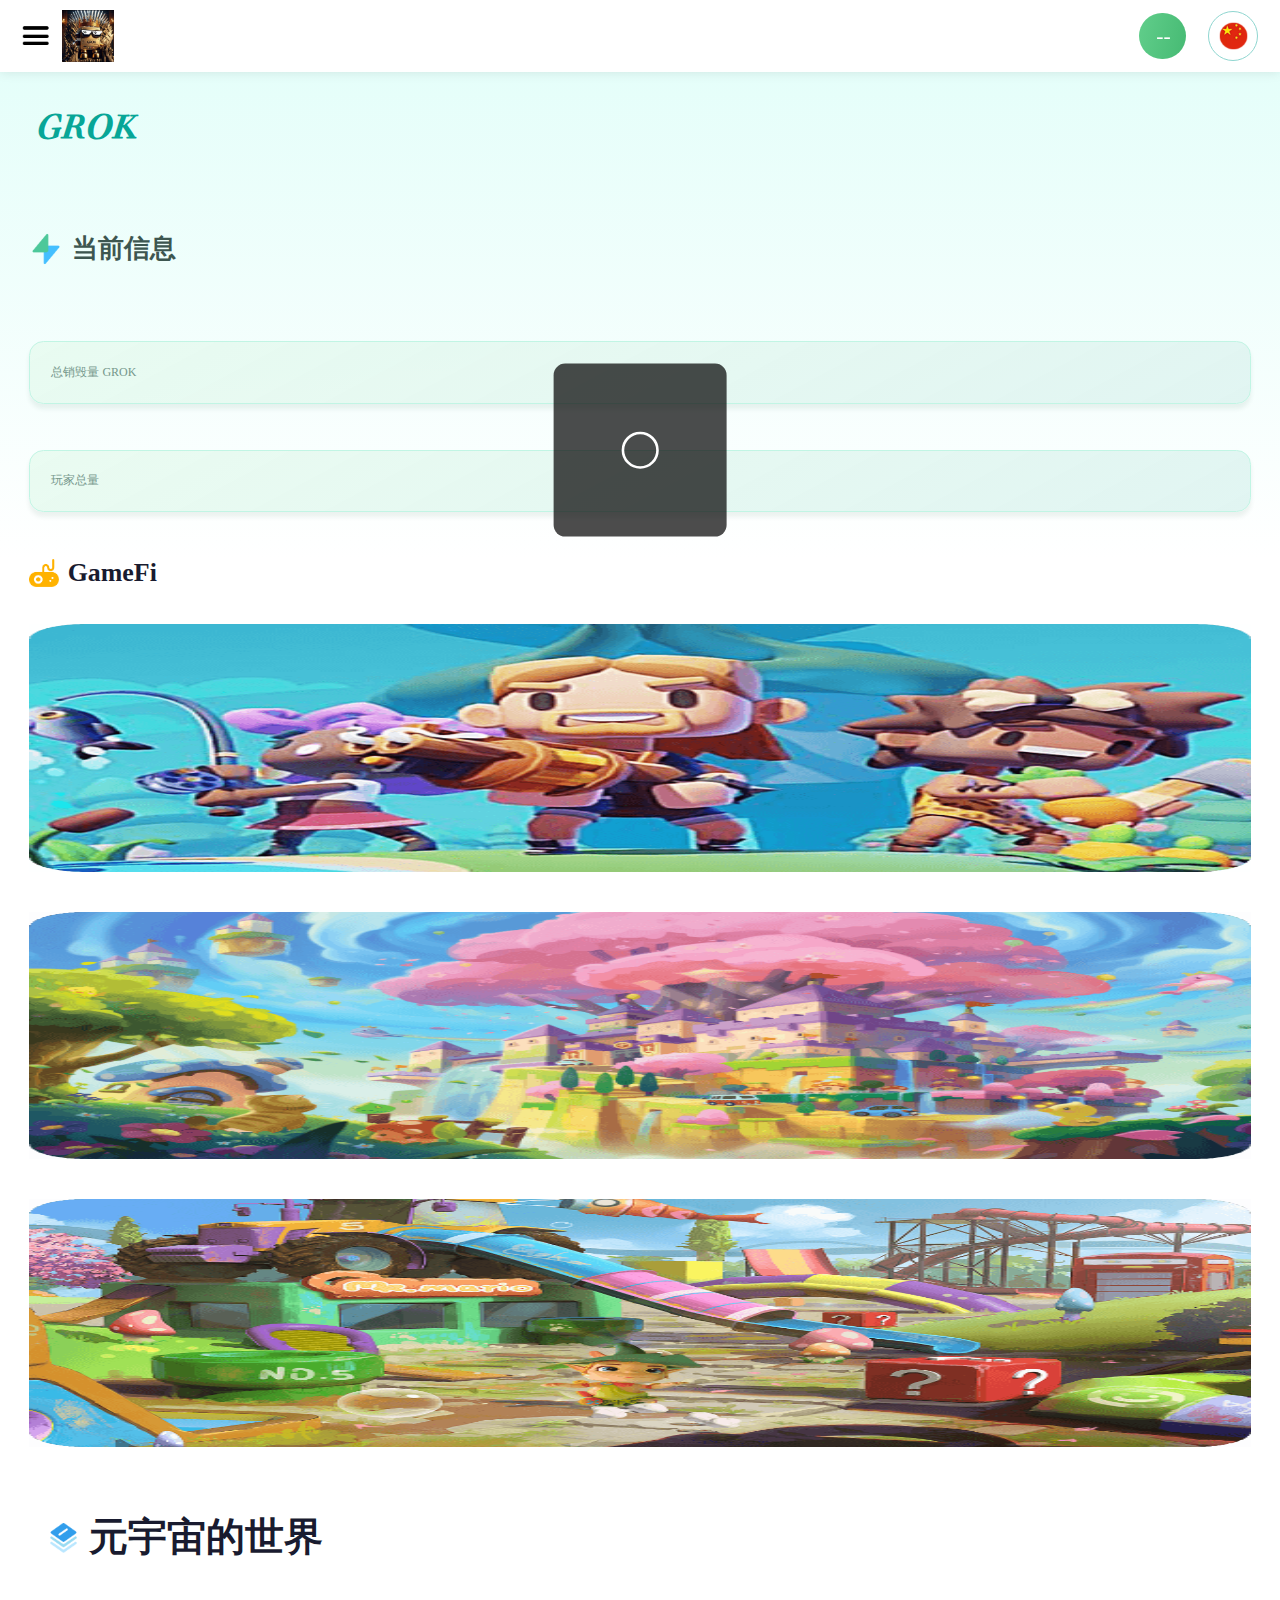
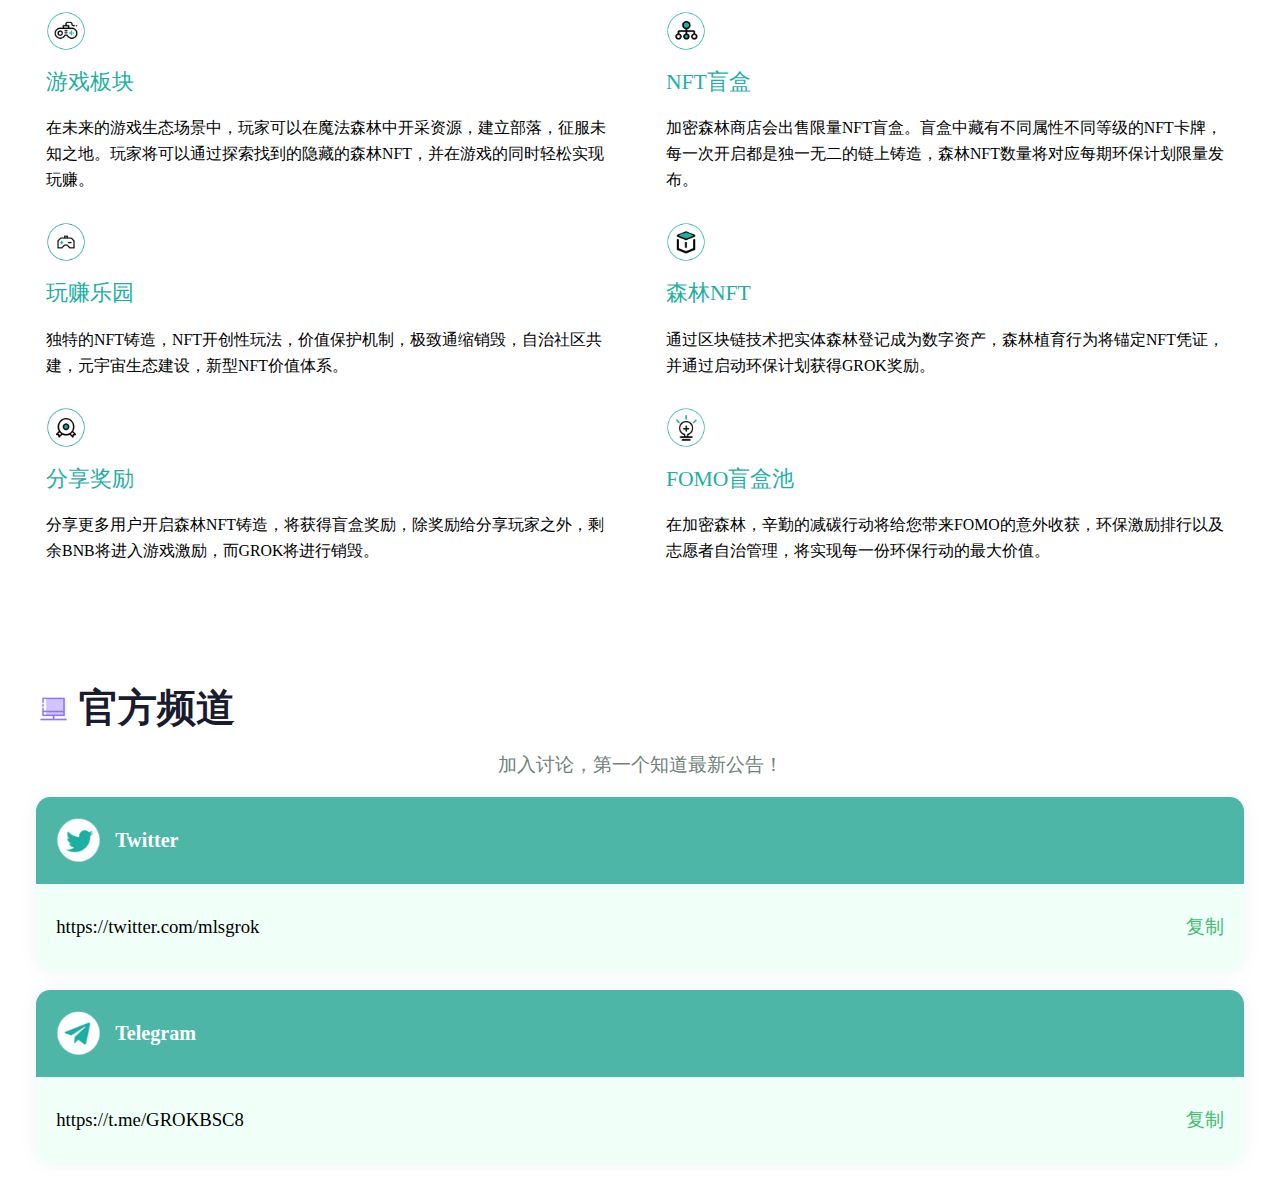
<file: index.html>
<!DOCTYPE html><html><head><meta charset="utf-8"><meta http-equiv="X-UA-Compatible" content="IE=edge,chrome=1"><meta name="viewport" content="width=device-width,initial-scale=1,maximum-scale=1,user-scalable=no"><style>.weui-toast{
      background-color: rgb(76, 76 ,76, 0.6);
    }</style><link rel="shortcut icon" href="favicon.ico"><title>GROK</title><link href="static/css/chunk-vantUI.e54750f5.css" rel="stylesheet"><link href="static/css/app.412460eb.css" rel="stylesheet"></head><body><noscript><strong>We're sorry but vue-h5-template doesn't work properly without JavaScript enabled. Please enable it to continue.</strong></noscript><div id="app"></div><script>(function(e){function n(n){for(var t,r,o=n[0],h=n[1],f=n[2],d=0,b=[];d<o.length;d++)r=o[d],Object.prototype.hasOwnProperty.call(u,r)&&u[r]&&b.push(u[r][0]),u[r]=0;for(t in h)Object.prototype.hasOwnProperty.call(h,t)&&(e[t]=h[t]);i&&i(n);while(b.length)b.shift()();return a.push.apply(a,f||[]),c()}function c(){for(var e,n=0;n<a.length;n++){for(var c=a[n],t=!0,r=1;r<c.length;r++){var o=c[r];0!==u[o]&&(t=!1)}t&&(a.splice(n--,1),e=h(h.s=c[0]))}return e}var t={},r={runtime:0},u={runtime:0},a=[];function o(e){return h.p+"static/js/"+({"chunk-commons":"chunk-commons"}[e]||e)+"."+{"chunk-66ab18ed":"0b37bc28","chunk-commons":"5538e20b","chunk-056102ae":"8f7567a8","chunk-0b859d3a":"29bbad6e","chunk-0c438cf6":"610c2c4e","chunk-113b8779":"b8597fef","chunk-1bed7e9a":"e3885135","chunk-23fad4ae":"6624b7ec","chunk-2cf62c1a":"53439555","chunk-2d229bc7":"fe86454c","chunk-05953bf4":"70f4737c","chunk-38d5fb2c":"ba2bcca3","chunk-4cae0e87":"46b65ebe","chunk-56f1d613":"3a0c0bee","chunk-6033deec":"8601e73a","chunk-77bb93cc":"fa7c1b46","chunk-af5674be":"caa37bd9","chunk-e17bca8c":"ab588151","chunk-ede98d64":"15e17a3b","chunk-fb78e486":"78bce274","chunk-5bc61812":"1cb315be"}[e]+".js"}function h(n){if(t[n])return t[n].exports;var c=t[n]={i:n,l:!1,exports:{}};return e[n].call(c.exports,c,c.exports,h),c.l=!0,c.exports}h.e=function(e){var n=[],c={"chunk-66ab18ed":1,"chunk-commons":1,"chunk-056102ae":1,"chunk-0b859d3a":1,"chunk-0c438cf6":1,"chunk-113b8779":1,"chunk-1bed7e9a":1,"chunk-23fad4ae":1,"chunk-2cf62c1a":1,"chunk-05953bf4":1,"chunk-38d5fb2c":1,"chunk-4cae0e87":1,"chunk-56f1d613":1,"chunk-6033deec":1,"chunk-77bb93cc":1,"chunk-af5674be":1,"chunk-e17bca8c":1,"chunk-ede98d64":1,"chunk-5bc61812":1};r[e]?n.push(r[e]):0!==r[e]&&c[e]&&n.push(r[e]=new Promise((function(n,c){for(var t="static/css/"+({"chunk-commons":"chunk-commons"}[e]||e)+"."+{"chunk-66ab18ed":"3105d5c2","chunk-commons":"33e51dcc","chunk-056102ae":"10e11ee1","chunk-0b859d3a":"69330c01","chunk-0c438cf6":"06cc69e0","chunk-113b8779":"499a851d","chunk-1bed7e9a":"ce1cb191","chunk-23fad4ae":"0caa6877","chunk-2cf62c1a":"3bf20be7","chunk-2d229bc7":"31d6cfe0","chunk-05953bf4":"293df359","chunk-38d5fb2c":"8477e2ee","chunk-4cae0e87":"df76d111","chunk-56f1d613":"6ac37d4f","chunk-6033deec":"2cb8e935","chunk-77bb93cc":"95b54349","chunk-af5674be":"578298ee","chunk-e17bca8c":"568ab158","chunk-ede98d64":"9323d176","chunk-fb78e486":"31d6cfe0","chunk-5bc61812":"8ae62378"}[e]+".css",u=h.p+t,a=document.getElementsByTagName("link"),o=0;o<a.length;o++){var f=a[o],d=f.getAttribute("data-href")||f.getAttribute("href");if("stylesheet"===f.rel&&(d===t||d===u))return n()}var b=document.getElementsByTagName("style");for(o=0;o<b.length;o++){f=b[o],d=f.getAttribute("data-href");if(d===t||d===u)return n()}var i=document.createElement("link");i.rel="stylesheet",i.type="text/css",i.onload=n,i.onerror=function(n){var t=n&&n.target&&n.target.src||u,a=new Error("Loading CSS chunk "+e+" failed.\n("+t+")");a.code="CSS_CHUNK_LOAD_FAILED",a.request=t,delete r[e],i.parentNode.removeChild(i),c(a)},i.href=u;var k=document.getElementsByTagName("head")[0];k.appendChild(i)})).then((function(){r[e]=0})));var t=u[e];if(0!==t)if(t)n.push(t[2]);else{var a=new Promise((function(n,c){t=u[e]=[n,c]}));n.push(t[2]=a);var f,d=document.createElement("script");d.charset="utf-8",d.timeout=120,h.nc&&d.setAttribute("nonce",h.nc),d.src=o(e);var b=new Error;f=function(n){d.onerror=d.onload=null,clearTimeout(i);var c=u[e];if(0!==c){if(c){var t=n&&("load"===n.type?"missing":n.type),r=n&&n.target&&n.target.src;b.message="Loading chunk "+e+" failed.\n("+t+": "+r+")",b.name="ChunkLoadError",b.type=t,b.request=r,c[1](b)}u[e]=void 0}};var i=setTimeout((function(){f({type:"timeout",target:d})}),12e4);d.onerror=d.onload=f,document.head.appendChild(d)}return Promise.all(n)},h.m=e,h.c=t,h.d=function(e,n,c){h.o(e,n)||Object.defineProperty(e,n,{enumerable:!0,get:c})},h.r=function(e){"undefined"!==typeof Symbol&&Symbol.toStringTag&&Object.defineProperty(e,Symbol.toStringTag,{value:"Module"}),Object.defineProperty(e,"__esModule",{value:!0})},h.t=function(e,n){if(1&n&&(e=h(e)),8&n)return e;if(4&n&&"object"===typeof e&&e&&e.__esModule)return e;var c=Object.create(null);if(h.r(c),Object.defineProperty(c,"default",{enumerable:!0,value:e}),2&n&&"string"!=typeof e)for(var t in e)h.d(c,t,function(n){return e[n]}.bind(null,t));return c},h.n=function(e){var n=e&&e.__esModule?function(){return e["default"]}:function(){return e};return h.d(n,"a",n),n},h.o=function(e,n){return Object.prototype.hasOwnProperty.call(e,n)},h.p="",h.oe=function(e){throw console.error(e),e};var f=window["webpackJsonp"]=window["webpackJsonp"]||[],d=f.push.bind(f);f.push=n,f=f.slice();for(var b=0;b<f.length;b++)n(f[b]);var i=d;c()})([]);</script><script src="static/js/chunk-vantUI.5a844d9e.js"></script><script src="static/js/chunk-libs.110ff414.js"></script><script src="static/js/app.314eba25.js"></script></body></html>
</file>
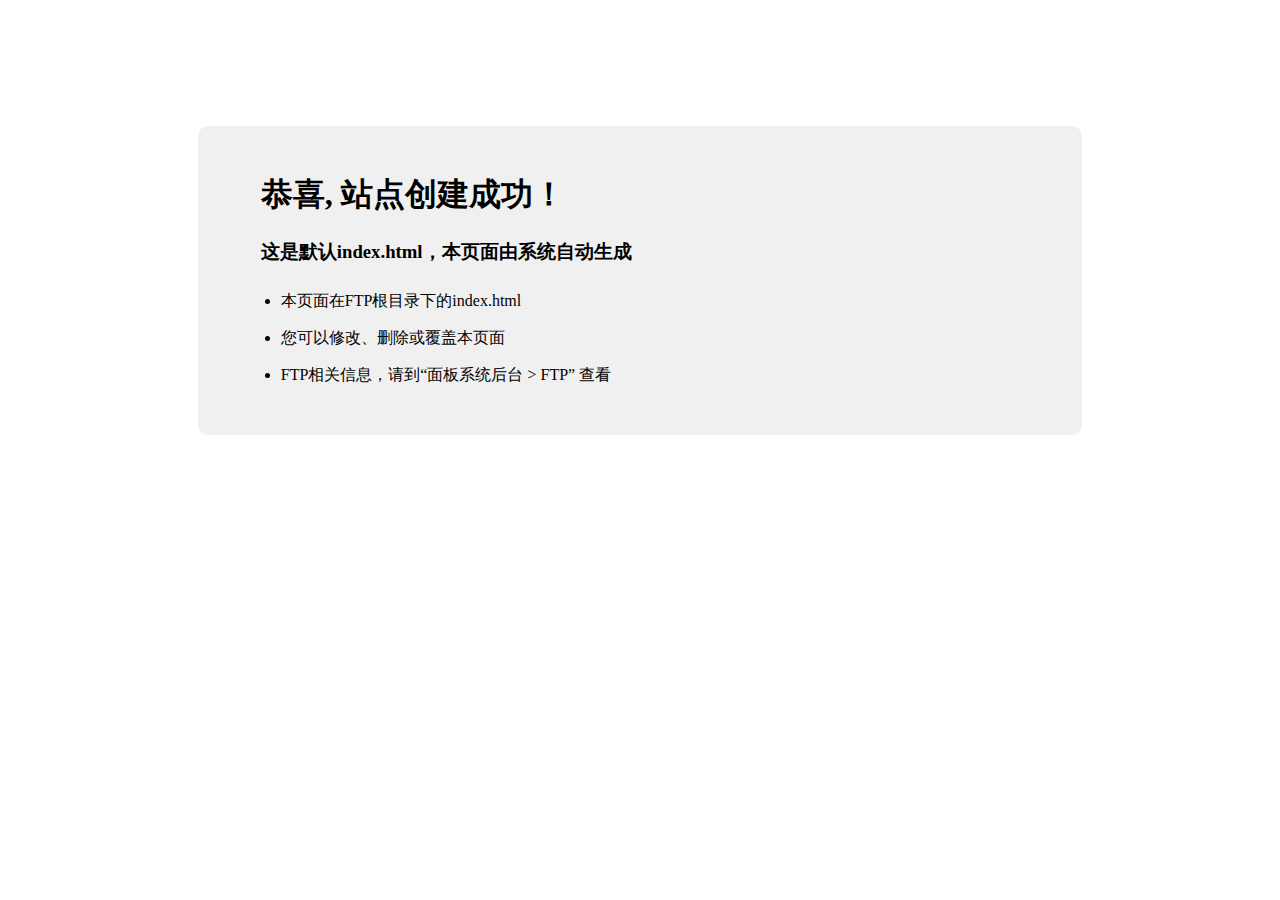
<file: web/index.html>
<!doctype html>
<html>
<head>
    <meta charset="utf-8">
    <title>恭喜，站点创建成功！</title>
    <style>
        .container {
            width: 60%;
            margin: 10% auto 0;
            background-color: #f0f0f0;
            padding: 2% 5%;
            border-radius: 10px
        }

        ul {
            padding-left: 20px;
        }

            ul li {
                line-height: 2.3
            }

        a {
            color: #20a53a
        }
    </style>
</head>
<body>
    <div class="container">
        <h1>恭喜, 站点创建成功！</h1>
        <h3>这是默认index.html，本页面由系统自动生成</h3>
        <ul>
            <li>本页面在FTP根目录下的index.html</li>
            <li>您可以修改、删除或覆盖本页面</li>
            <li>FTP相关信息，请到“面板系统后台 > FTP” 查看</li>
        </ul>
    </div>
</body>
</html>
</file>
<file: static/css/chunk-vantUI.e54750f5.css>
html{-webkit-tap-highlight-color:transparent}body{margin:0;font-family:-apple-system,BlinkMacSystemFont,Helvetica Neue,Helvetica,Segoe UI,Arial,Roboto,PingFang SC,miui,Hiragino Sans GB,Microsoft Yahei,sans-serif}a{text-decoration:none}button,input,textarea{color:inherit;font:inherit}[class*=van-]:focus,a:focus,button:focus,input:focus,textarea:focus{outline:0}ol,ul{margin:0;padding:0;list-style:none}.van-ellipsis{overflow:hidden;white-space:nowrap;text-overflow:ellipsis}.van-multi-ellipsis--l2{-webkit-line-clamp:2}.van-multi-ellipsis--l2,.van-multi-ellipsis--l3{display:-webkit-box;overflow:hidden;text-overflow:ellipsis;-webkit-box-orient:vertical}.van-multi-ellipsis--l3{-webkit-line-clamp:3}.van-clearfix:after{display:table;clear:both;content:""}[class*=van-hairline]:after{position:absolute;box-sizing:border-box;content:" ";pointer-events:none;top:-50%;right:-50%;bottom:-50%;left:-50%;border:0 solid #ebedf0;-webkit-transform:scale(.5);-ms-transform:scale(.5);transform:scale(.5)}.van-hairline,.van-hairline--bottom,.van-hairline--left,.van-hairline--right,.van-hairline--surround,.van-hairline--top,.van-hairline--top-bottom{position:relative}.van-hairline--top:after{border-top-width:.02667rem}.van-hairline--left:after{border-left-width:.02667rem}.van-hairline--right:after{border-right-width:.02667rem}.van-hairline--bottom:after{border-bottom-width:.02667rem}.van-hairline--top-bottom:after,.van-hairline-unset--top-bottom:after{border-width:.02667rem 0}.van-hairline--surround:after{border-width:.02667rem}@-webkit-keyframes van-slide-up-enter{0%{-webkit-transform:translate3d(0,100%,0);transform:translate3d(0,100%,0)}}@keyframes van-slide-up-enter{0%{-webkit-transform:translate3d(0,100%,0);transform:translate3d(0,100%,0)}}@-webkit-keyframes van-slide-up-leave{to{-webkit-transform:translate3d(0,100%,0);transform:translate3d(0,100%,0)}}@keyframes van-slide-up-leave{to{-webkit-transform:translate3d(0,100%,0);transform:translate3d(0,100%,0)}}@-webkit-keyframes van-slide-down-enter{0%{-webkit-transform:translate3d(0,-100%,0);transform:translate3d(0,-100%,0)}}@keyframes van-slide-down-enter{0%{-webkit-transform:translate3d(0,-100%,0);transform:translate3d(0,-100%,0)}}@-webkit-keyframes van-slide-down-leave{to{-webkit-transform:translate3d(0,-100%,0);transform:translate3d(0,-100%,0)}}@keyframes van-slide-down-leave{to{-webkit-transform:translate3d(0,-100%,0);transform:translate3d(0,-100%,0)}}@-webkit-keyframes van-slide-left-enter{0%{-webkit-transform:translate3d(-100%,0,0);transform:translate3d(-100%,0,0)}}@keyframes van-slide-left-enter{0%{-webkit-transform:translate3d(-100%,0,0);transform:translate3d(-100%,0,0)}}@-webkit-keyframes van-slide-left-leave{to{-webkit-transform:translate3d(-100%,0,0);transform:translate3d(-100%,0,0)}}@keyframes van-slide-left-leave{to{-webkit-transform:translate3d(-100%,0,0);transform:translate3d(-100%,0,0)}}@-webkit-keyframes van-slide-right-enter{0%{-webkit-transform:translate3d(100%,0,0);transform:translate3d(100%,0,0)}}@keyframes van-slide-right-enter{0%{-webkit-transform:translate3d(100%,0,0);transform:translate3d(100%,0,0)}}@-webkit-keyframes van-slide-right-leave{to{-webkit-transform:translate3d(100%,0,0);transform:translate3d(100%,0,0)}}@keyframes van-slide-right-leave{to{-webkit-transform:translate3d(100%,0,0);transform:translate3d(100%,0,0)}}@-webkit-keyframes van-fade-in{0%{opacity:0}to{opacity:1}}@keyframes van-fade-in{0%{opacity:0}to{opacity:1}}@-webkit-keyframes van-fade-out{0%{opacity:1}to{opacity:0}}@keyframes van-fade-out{0%{opacity:1}to{opacity:0}}@-webkit-keyframes van-rotate{0%{-webkit-transform:rotate(0);transform:rotate(0)}to{-webkit-transform:rotate(1turn);transform:rotate(1turn)}}@keyframes van-rotate{0%{-webkit-transform:rotate(0);transform:rotate(0)}to{-webkit-transform:rotate(1turn);transform:rotate(1turn)}}.van-fade-enter-active{-webkit-animation:van-fade-in .3s ease-out both;animation:van-fade-in .3s ease-out both}.van-fade-leave-active{-webkit-animation:van-fade-out .3s ease-in both;animation:van-fade-out .3s ease-in both}.van-slide-up-enter-active{-webkit-animation:van-slide-up-enter .3s ease-out both;animation:van-slide-up-enter .3s ease-out both}.van-slide-up-leave-active{-webkit-animation:van-slide-up-leave .3s ease-in both;animation:van-slide-up-leave .3s ease-in both}.van-slide-down-enter-active{-webkit-animation:van-slide-down-enter .3s ease-out both;animation:van-slide-down-enter .3s ease-out both}.van-slide-down-leave-active{-webkit-animation:van-slide-down-leave .3s ease-in both;animation:van-slide-down-leave .3s ease-in both}.van-slide-left-enter-active{-webkit-animation:van-slide-left-enter .3s ease-out both;animation:van-slide-left-enter .3s ease-out both}.van-slide-left-leave-active{-webkit-animation:van-slide-left-leave .3s ease-in both;animation:van-slide-left-leave .3s ease-in both}.van-slide-right-enter-active{-webkit-animation:van-slide-right-enter .3s ease-out both;animation:van-slide-right-enter .3s ease-out both}.van-slide-right-leave-active{-webkit-animation:van-slide-right-leave .3s ease-in both;animation:van-slide-right-leave .3s ease-in both}.van-overlay{position:fixed;top:0;left:0;z-index:1;width:100%;height:100%;background-color:rgba(0,0,0,.7)}.van-info{position:absolute;top:0;right:0;box-sizing:border-box;min-width:.42667rem;padding:0 .08rem;color:#fff;font-weight:500;font-size:.32rem;font-family:-apple-system-font,Helvetica Neue,Arial,sans-serif;line-height:1.2;text-align:center;background-color:#ee0a24;border:.02667rem solid #fff;border-radius:.42667rem;-webkit-transform:translate(50%,-50%);-ms-transform:translate(50%,-50%);transform:translate(50%,-50%);-webkit-transform-origin:100%;-ms-transform-origin:100%;transform-origin:100%}.van-info--dot{width:.21333rem;min-width:0;height:.21333rem;background-color:#ee0a24;border-radius:100%}@font-face{font-weight:400;font-family:vant-icon;font-style:normal;font-display:auto;src:url([data-uri]) format("woff2"),url(https://b.yzcdn.cn/vant/vant-icon-f463a9.woff) format("woff"),url(https://b.yzcdn.cn/vant/vant-icon-f463a9.ttf) format("truetype")}.van-icon{position:relative;font:normal normal normal .37333rem/1 vant-icon;font-size:inherit;text-rendering:auto;-webkit-font-smoothing:antialiased}.van-icon,.van-icon:before{display:inline-block}.van-icon-add-o:before{content:"\F000"}.van-icon-add-square:before{content:"\F001"}.van-icon-add:before{content:"\F002"}.van-icon-after-sale:before{content:"\F003"}.van-icon-aim:before{content:"\F004"}.van-icon-alipay:before{content:"\F005"}.van-icon-apps-o:before{content:"\F006"}.van-icon-arrow-down:before{content:"\F007"}.van-icon-arrow-left:before{content:"\F008"}.van-icon-arrow-up:before{content:"\F009"}.van-icon-arrow:before{content:"\F00A"}.van-icon-ascending:before{content:"\F00B"}.van-icon-audio:before{content:"\F00C"}.van-icon-award-o:before{content:"\F00D"}.van-icon-award:before{content:"\F00E"}.van-icon-back-top:before{content:"\F0E6"}.van-icon-bag-o:before{content:"\F00F"}.van-icon-bag:before{content:"\F010"}.van-icon-balance-list-o:before{content:"\F011"}.van-icon-balance-list:before{content:"\F012"}.van-icon-balance-o:before{content:"\F013"}.van-icon-balance-pay:before{content:"\F014"}.van-icon-bar-chart-o:before{content:"\F015"}.van-icon-bars:before{content:"\F016"}.van-icon-bell:before{content:"\F017"}.van-icon-bill-o:before{content:"\F018"}.van-icon-bill:before{content:"\F019"}.van-icon-birthday-cake-o:before{content:"\F01A"}.van-icon-bookmark-o:before{content:"\F01B"}.van-icon-bookmark:before{content:"\F01C"}.van-icon-browsing-history-o:before{content:"\F01D"}.van-icon-browsing-history:before{content:"\F01E"}.van-icon-brush-o:before{content:"\F01F"}.van-icon-bulb-o:before{content:"\F020"}.van-icon-bullhorn-o:before{content:"\F021"}.van-icon-calendar-o:before{content:"\F022"}.van-icon-card:before{content:"\F023"}.van-icon-cart-circle-o:before{content:"\F024"}.van-icon-cart-circle:before{content:"\F025"}.van-icon-cart-o:before{content:"\F026"}.van-icon-cart:before{content:"\F027"}.van-icon-cash-back-record:before{content:"\F028"}.van-icon-cash-on-deliver:before{content:"\F029"}.van-icon-cashier-o:before{content:"\F02A"}.van-icon-certificate:before{content:"\F02B"}.van-icon-chart-trending-o:before{content:"\F02C"}.van-icon-chat-o:before{content:"\F02D"}.van-icon-chat:before{content:"\F02E"}.van-icon-checked:before{content:"\F02F"}.van-icon-circle:before{content:"\F030"}.van-icon-clear:before{content:"\F031"}.van-icon-clock-o:before{content:"\F032"}.van-icon-clock:before{content:"\F033"}.van-icon-close:before{content:"\F034"}.van-icon-closed-eye:before{content:"\F035"}.van-icon-cluster-o:before{content:"\F036"}.van-icon-cluster:before{content:"\F037"}.van-icon-column:before{content:"\F038"}.van-icon-comment-circle-o:before{content:"\F039"}.van-icon-comment-circle:before{content:"\F03A"}.van-icon-comment-o:before{content:"\F03B"}.van-icon-comment:before{content:"\F03C"}.van-icon-completed:before{content:"\F03D"}.van-icon-contact:before{content:"\F03E"}.van-icon-coupon-o:before{content:"\F03F"}.van-icon-coupon:before{content:"\F040"}.van-icon-credit-pay:before{content:"\F041"}.van-icon-cross:before{content:"\F042"}.van-icon-debit-pay:before{content:"\F043"}.van-icon-delete-o:before{content:"\F0E9"}.van-icon-delete:before{content:"\F044"}.van-icon-descending:before{content:"\F045"}.van-icon-description:before{content:"\F046"}.van-icon-desktop-o:before{content:"\F047"}.van-icon-diamond-o:before{content:"\F048"}.van-icon-diamond:before{content:"\F049"}.van-icon-discount:before{content:"\F04A"}.van-icon-down:before{content:"\F04B"}.van-icon-ecard-pay:before{content:"\F04C"}.van-icon-edit:before{content:"\F04D"}.van-icon-ellipsis:before{content:"\F04E"}.van-icon-empty:before{content:"\F04F"}.van-icon-enlarge:before{content:"\F0E4"}.van-icon-envelop-o:before{content:"\F050"}.van-icon-exchange:before{content:"\F051"}.van-icon-expand-o:before{content:"\F052"}.van-icon-expand:before{content:"\F053"}.van-icon-eye-o:before{content:"\F054"}.van-icon-eye:before{content:"\F055"}.van-icon-fail:before{content:"\F056"}.van-icon-failure:before{content:"\F057"}.van-icon-filter-o:before{content:"\F058"}.van-icon-fire-o:before{content:"\F059"}.van-icon-fire:before{content:"\F05A"}.van-icon-flag-o:before{content:"\F05B"}.van-icon-flower-o:before{content:"\F05C"}.van-icon-font-o:before{content:"\F0EC"}.van-icon-font:before{content:"\F0EB"}.van-icon-free-postage:before{content:"\F05D"}.van-icon-friends-o:before{content:"\F05E"}.van-icon-friends:before{content:"\F05F"}.van-icon-gem-o:before{content:"\F060"}.van-icon-gem:before{content:"\F061"}.van-icon-gift-card-o:before{content:"\F062"}.van-icon-gift-card:before{content:"\F063"}.van-icon-gift-o:before{content:"\F064"}.van-icon-gift:before{content:"\F065"}.van-icon-gold-coin-o:before{content:"\F066"}.van-icon-gold-coin:before{content:"\F067"}.van-icon-good-job-o:before{content:"\F068"}.van-icon-good-job:before{content:"\F069"}.van-icon-goods-collect-o:before{content:"\F06A"}.van-icon-goods-collect:before{content:"\F06B"}.van-icon-graphic:before{content:"\F06C"}.van-icon-home-o:before{content:"\F06D"}.van-icon-hot-o:before{content:"\F06E"}.van-icon-hot-sale-o:before{content:"\F06F"}.van-icon-hot-sale:before{content:"\F070"}.van-icon-hot:before{content:"\F071"}.van-icon-hotel-o:before{content:"\F072"}.van-icon-idcard:before{content:"\F073"}.van-icon-info-o:before{content:"\F074"}.van-icon-info:before{content:"\F075"}.van-icon-invition:before{content:"\F076"}.van-icon-label-o:before{content:"\F077"}.van-icon-label:before{content:"\F078"}.van-icon-like-o:before{content:"\F079"}.van-icon-like:before{content:"\F07A"}.van-icon-live:before{content:"\F07B"}.van-icon-location-o:before{content:"\F07C"}.van-icon-location:before{content:"\F07D"}.van-icon-lock:before{content:"\F07E"}.van-icon-logistics:before{content:"\F07F"}.van-icon-manager-o:before{content:"\F080"}.van-icon-manager:before{content:"\F081"}.van-icon-map-marked:before{content:"\F082"}.van-icon-medal-o:before{content:"\F083"}.van-icon-medal:before{content:"\F084"}.van-icon-minus:before{content:"\F0E8"}.van-icon-more-o:before{content:"\F085"}.van-icon-more:before{content:"\F086"}.van-icon-music-o:before{content:"\F087"}.van-icon-music:before{content:"\F088"}.van-icon-new-arrival-o:before{content:"\F089"}.van-icon-new-arrival:before{content:"\F08A"}.van-icon-new-o:before{content:"\F08B"}.van-icon-new:before{content:"\F08C"}.van-icon-newspaper-o:before{content:"\F08D"}.van-icon-notes-o:before{content:"\F08E"}.van-icon-orders-o:before{content:"\F08F"}.van-icon-other-pay:before{content:"\F090"}.van-icon-paid:before{content:"\F091"}.van-icon-passed:before{content:"\F092"}.van-icon-pause-circle-o:before{content:"\F093"}.van-icon-pause-circle:before{content:"\F094"}.van-icon-pause:before{content:"\F095"}.van-icon-peer-pay:before{content:"\F096"}.van-icon-pending-payment:before{content:"\F097"}.van-icon-phone-circle-o:before{content:"\F098"}.van-icon-phone-circle:before{content:"\F099"}.van-icon-phone-o:before{content:"\F09A"}.van-icon-phone:before{content:"\F09B"}.van-icon-photo-fail:before{content:"\F0E5"}.van-icon-photo-o:before{content:"\F09C"}.van-icon-photo:before{content:"\F09D"}.van-icon-photograph:before{content:"\F09E"}.van-icon-play-circle-o:before{content:"\F09F"}.van-icon-play-circle:before{content:"\F0A0"}.van-icon-play:before{content:"\F0A1"}.van-icon-plus:before{content:"\F0A2"}.van-icon-point-gift-o:before{content:"\F0A3"}.van-icon-point-gift:before{content:"\F0A4"}.van-icon-points:before{content:"\F0A5"}.van-icon-printer:before{content:"\F0A6"}.van-icon-qr-invalid:before{content:"\F0A7"}.van-icon-qr:before{content:"\F0A8"}.van-icon-question-o:before{content:"\F0A9"}.van-icon-question:before{content:"\F0AA"}.van-icon-records:before{content:"\F0AB"}.van-icon-refund-o:before{content:"\F0AC"}.van-icon-replay:before{content:"\F0AD"}.van-icon-revoke:before{content:"\F0ED"}.van-icon-scan:before{content:"\F0AE"}.van-icon-search:before{content:"\F0AF"}.van-icon-send-gift-o:before{content:"\F0B0"}.van-icon-send-gift:before{content:"\F0B1"}.van-icon-service-o:before{content:"\F0B2"}.van-icon-service:before{content:"\F0B3"}.van-icon-setting-o:before{content:"\F0B4"}.van-icon-setting:before{content:"\F0B5"}.van-icon-share-o:before{content:"\F0E7"}.van-icon-share:before{content:"\F0B6"}.van-icon-shop-collect-o:before{content:"\F0B7"}.van-icon-shop-collect:before{content:"\F0B8"}.van-icon-shop-o:before{content:"\F0B9"}.van-icon-shop:before{content:"\F0BA"}.van-icon-shopping-cart-o:before{content:"\F0BB"}.van-icon-shopping-cart:before{content:"\F0BC"}.van-icon-shrink:before{content:"\F0BD"}.van-icon-sign:before{content:"\F0BE"}.van-icon-smile-comment-o:before{content:"\F0BF"}.van-icon-smile-comment:before{content:"\F0C0"}.van-icon-smile-o:before{content:"\F0C1"}.van-icon-smile:before{content:"\F0C2"}.van-icon-sort:before{content:"\F0EA"}.van-icon-star-o:before{content:"\F0C3"}.van-icon-star:before{content:"\F0C4"}.van-icon-stop-circle-o:before{content:"\F0C5"}.van-icon-stop-circle:before{content:"\F0C6"}.van-icon-stop:before{content:"\F0C7"}.van-icon-success:before{content:"\F0C8"}.van-icon-thumb-circle-o:before{content:"\F0C9"}.van-icon-thumb-circle:before{content:"\F0CA"}.van-icon-todo-list-o:before{content:"\F0CB"}.van-icon-todo-list:before{content:"\F0CC"}.van-icon-tosend:before{content:"\F0CD"}.van-icon-tv-o:before{content:"\F0CE"}.van-icon-umbrella-circle:before{content:"\F0CF"}.van-icon-underway-o:before{content:"\F0D0"}.van-icon-underway:before{content:"\F0D1"}.van-icon-upgrade:before{content:"\F0D2"}.van-icon-user-circle-o:before{content:"\F0D3"}.van-icon-user-o:before{content:"\F0D4"}.van-icon-video-o:before{content:"\F0D5"}.van-icon-video:before{content:"\F0D6"}.van-icon-vip-card-o:before{content:"\F0D7"}.van-icon-vip-card:before{content:"\F0D8"}.van-icon-volume-o:before{content:"\F0D9"}.van-icon-volume:before{content:"\F0DA"}.van-icon-wap-home-o:before{content:"\F0DB"}.van-icon-wap-home:before{content:"\F0DC"}.van-icon-wap-nav:before{content:"\F0DD"}.van-icon-warn-o:before{content:"\F0DE"}.van-icon-warning-o:before{content:"\F0DF"}.van-icon-warning:before{content:"\F0E0"}.van-icon-weapp-nav:before{content:"\F0E1"}.van-icon-wechat-pay:before{content:"\F0E2"}.van-icon-wechat:before{content:"\F0EE"}.van-icon-youzan-shield:before{content:"\F0E3"}.van-icon__image{width:1em;height:1em;object-fit:contain}.van-overflow-hidden{overflow:hidden!important}.van-popup{position:fixed;max-height:100%;overflow-y:auto;background-color:#fff;-webkit-transition:-webkit-transform .3s;transition:-webkit-transform .3s;transition:transform .3s;transition:transform .3s,-webkit-transform .3s;-webkit-overflow-scrolling:touch}.van-popup--center{top:50%;left:50%;-webkit-transform:translate3d(-50%,-50%,0);transform:translate3d(-50%,-50%,0)}.van-popup--center.van-popup--round{border-radius:.42667rem}.van-popup--top{top:0;left:0;width:100%}.van-popup--top.van-popup--round{border-radius:0 0 .42667rem .42667rem}.van-popup--right{top:50%;right:0;-webkit-transform:translate3d(0,-50%,0);transform:translate3d(0,-50%,0)}.van-popup--right.van-popup--round{border-radius:.42667rem 0 0 .42667rem}.van-popup--bottom{bottom:0;left:0;width:100%}.van-popup--bottom.van-popup--round{border-radius:.42667rem .42667rem 0 0}.van-popup--left{top:50%;left:0;-webkit-transform:translate3d(0,-50%,0);transform:translate3d(0,-50%,0)}.van-popup--left.van-popup--round{border-radius:0 .42667rem .42667rem 0}.van-popup--safe-area-inset-bottom{padding-bottom:constant(safe-area-inset-bottom);padding-bottom:env(safe-area-inset-bottom)}.van-popup-slide-bottom-enter-active,.van-popup-slide-left-enter-active,.van-popup-slide-right-enter-active,.van-popup-slide-top-enter-active{-webkit-transition-timing-function:ease-out;transition-timing-function:ease-out}.van-popup-slide-bottom-leave-active,.van-popup-slide-left-leave-active,.van-popup-slide-right-leave-active,.van-popup-slide-top-leave-active{-webkit-transition-timing-function:ease-in;transition-timing-function:ease-in}.van-popup-slide-top-enter,.van-popup-slide-top-leave-active{-webkit-transform:translate3d(0,-100%,0);transform:translate3d(0,-100%,0)}.van-popup-slide-right-enter,.van-popup-slide-right-leave-active{-webkit-transform:translate3d(100%,-50%,0);transform:translate3d(100%,-50%,0)}.van-popup-slide-bottom-enter,.van-popup-slide-bottom-leave-active{-webkit-transform:translate3d(0,100%,0);transform:translate3d(0,100%,0)}.van-popup-slide-left-enter,.van-popup-slide-left-leave-active{-webkit-transform:translate3d(-100%,-50%,0);transform:translate3d(-100%,-50%,0)}.van-popup__close-icon{position:absolute;z-index:1;color:#c8c9cc;font-size:.58667rem;cursor:pointer}.van-popup__close-icon:active{color:#969799}.van-popup__close-icon--top-left{top:.42667rem;left:.42667rem}.van-popup__close-icon--top-right{top:.42667rem;right:.42667rem}.van-popup__close-icon--bottom-left{bottom:.42667rem;left:.42667rem}.van-popup__close-icon--bottom-right{right:.42667rem;bottom:.42667rem}.van-loading{color:#c8c9cc;font-size:0}.van-loading,.van-loading__spinner{position:relative;vertical-align:middle}.van-loading__spinner{display:inline-block;width:.8rem;max-width:100%;height:.8rem;max-height:100%;-webkit-animation:van-rotate .8s linear infinite;animation:van-rotate .8s linear infinite}.van-loading__spinner--spinner{-webkit-animation-timing-function:steps(12);animation-timing-function:steps(12)}.van-loading__spinner--spinner i{position:absolute;top:0;left:0;width:100%;height:100%}.van-loading__spinner--spinner i:before{display:block;width:.05333rem;height:25%;margin:0 auto;background-color:currentColor;border-radius:40%;content:" "}.van-loading__spinner--circular{-webkit-animation-duration:2s;animation-duration:2s}.van-loading__circular{display:block;width:100%;height:100%}.van-loading__circular circle{-webkit-animation:van-circular 1.5s ease-in-out infinite;animation:van-circular 1.5s ease-in-out infinite;stroke:currentColor;stroke-width:3;stroke-linecap:round}.van-loading__text{display:inline-block;margin-left:.21333rem;color:#969799;font-size:.37333rem;vertical-align:middle}.van-loading--vertical{display:-webkit-box;display:-webkit-flex;display:-ms-flexbox;display:flex;-webkit-box-orient:vertical;-webkit-box-direction:normal;-webkit-flex-direction:column;-ms-flex-direction:column;flex-direction:column;-webkit-box-align:center;-webkit-align-items:center;-ms-flex-align:center;align-items:center}.van-loading--vertical .van-loading__text{margin:.21333rem 0 0}@-webkit-keyframes van-circular{0%{stroke-dasharray:1,200;stroke-dashoffset:0}50%{stroke-dasharray:90,150;stroke-dashoffset:-40}to{stroke-dasharray:90,150;stroke-dashoffset:-120}}@keyframes van-circular{0%{stroke-dasharray:1,200;stroke-dashoffset:0}50%{stroke-dasharray:90,150;stroke-dashoffset:-40}to{stroke-dasharray:90,150;stroke-dashoffset:-120}}.van-loading__spinner--spinner i:first-of-type{-webkit-transform:rotate(30deg);-ms-transform:rotate(30deg);transform:rotate(30deg);opacity:1}.van-loading__spinner--spinner i:nth-of-type(2){-webkit-transform:rotate(60deg);-ms-transform:rotate(60deg);transform:rotate(60deg);opacity:.9375}.van-loading__spinner--spinner i:nth-of-type(3){-webkit-transform:rotate(90deg);-ms-transform:rotate(90deg);transform:rotate(90deg);opacity:.875}.van-loading__spinner--spinner i:nth-of-type(4){-webkit-transform:rotate(120deg);-ms-transform:rotate(120deg);transform:rotate(120deg);opacity:.8125}.van-loading__spinner--spinner i:nth-of-type(5){-webkit-transform:rotate(150deg);-ms-transform:rotate(150deg);transform:rotate(150deg);opacity:.75}.van-loading__spinner--spinner i:nth-of-type(6){-webkit-transform:rotate(180deg);-ms-transform:rotate(180deg);transform:rotate(180deg);opacity:.6875}.van-loading__spinner--spinner i:nth-of-type(7){-webkit-transform:rotate(210deg);-ms-transform:rotate(210deg);transform:rotate(210deg);opacity:.625}.van-loading__spinner--spinner i:nth-of-type(8){-webkit-transform:rotate(240deg);-ms-transform:rotate(240deg);transform:rotate(240deg);opacity:.5625}.van-loading__spinner--spinner i:nth-of-type(9){-webkit-transform:rotate(270deg);-ms-transform:rotate(270deg);transform:rotate(270deg);opacity:.5}.van-loading__spinner--spinner i:nth-of-type(10){-webkit-transform:rotate(300deg);-ms-transform:rotate(300deg);transform:rotate(300deg);opacity:.4375}.van-loading__spinner--spinner i:nth-of-type(11){-webkit-transform:rotate(330deg);-ms-transform:rotate(330deg);transform:rotate(330deg);opacity:.375}.van-loading__spinner--spinner i:nth-of-type(12){-webkit-transform:rotate(1turn);-ms-transform:rotate(1turn);transform:rotate(1turn);opacity:.3125}.van-toast{position:fixed;top:50%;left:50%;display:-webkit-box;display:-webkit-flex;display:-ms-flexbox;display:flex;-webkit-box-orient:vertical;-webkit-box-direction:normal;-webkit-flex-direction:column;-ms-flex-direction:column;flex-direction:column;-webkit-box-align:center;-webkit-align-items:center;-ms-flex-align:center;align-items:center;-webkit-box-pack:center;-webkit-justify-content:center;-ms-flex-pack:center;justify-content:center;box-sizing:content-box;width:2.34667rem;max-width:70%;min-height:2.34667rem;padding:.42667rem;color:#fff;font-size:.37333rem;line-height:.53333rem;white-space:pre-wrap;text-align:center;word-break:break-all;background-color:rgba(0,0,0,.7);border-radius:.21333rem;-webkit-transform:translate3d(-50%,-50%,0);transform:translate3d(-50%,-50%,0)}.van-toast--unclickable{overflow:hidden}.van-toast--unclickable *{pointer-events:none}.van-toast--html,.van-toast--text{width:-webkit-fit-content;width:-moz-fit-content;width:fit-content;min-width:2.56rem;min-height:0;padding:.21333rem .32rem}.van-toast--html .van-toast__text,.van-toast--text .van-toast__text{margin-top:0}.van-toast--top{top:20%}.van-toast--bottom{top:auto;bottom:20%}.van-toast__icon{font-size:.96rem}.van-toast__loading{padding:.10667rem;color:#fff}.van-toast__text{margin-top:.21333rem}.van-grid{display:-webkit-box;display:-webkit-flex;display:-ms-flexbox;display:flex;-webkit-flex-wrap:wrap;-ms-flex-wrap:wrap;flex-wrap:wrap}.van-grid-item{position:relative;box-sizing:border-box}.van-grid-item--square{height:0}.van-grid-item__icon{font-size:.74667rem}.van-grid-item__icon-wrapper{position:relative}.van-grid-item__text{color:#646566;font-size:.32rem;line-height:1.5;word-break:break-all}.van-grid-item__icon+.van-grid-item__text{margin-top:.21333rem}.van-grid-item__content{display:-webkit-box;display:-webkit-flex;display:-ms-flexbox;display:flex;-webkit-box-orient:vertical;-webkit-box-direction:normal;-webkit-flex-direction:column;-ms-flex-direction:column;flex-direction:column;box-sizing:border-box;height:100%;padding:.42667rem .21333rem;background-color:#fff}.van-grid-item__content:after{z-index:1;border-width:0 .02667rem .02667rem 0}.van-grid-item__content--square{position:absolute;top:0;right:0;left:0}.van-grid-item__content--center{-webkit-box-align:center;-webkit-align-items:center;-ms-flex-align:center;align-items:center;-webkit-box-pack:center;-webkit-justify-content:center;-ms-flex-pack:center;justify-content:center}.van-grid-item__content--horizontal{-webkit-box-orient:horizontal;-webkit-box-direction:normal;-webkit-flex-direction:row;-ms-flex-direction:row;flex-direction:row}.van-grid-item__content--horizontal .van-grid-item__icon+.van-grid-item__text{margin-top:0;margin-left:.21333rem}.van-grid-item__content--surround:after{border-width:.02667rem}.van-grid-item__content--clickable{cursor:pointer}.van-grid-item__content--clickable:active{background-color:#f2f3f5}.van-swipe{position:relative;overflow:hidden;cursor:-webkit-grab;cursor:grab;-webkit-user-select:none;-moz-user-select:none;-ms-user-select:none;user-select:none}.van-swipe__track{display:-webkit-box;display:-webkit-flex;display:-ms-flexbox;display:flex;height:100%}.van-swipe__track--vertical{-webkit-box-orient:vertical;-webkit-box-direction:normal;-webkit-flex-direction:column;-ms-flex-direction:column;flex-direction:column}.van-swipe__indicators{position:absolute;bottom:.32rem;left:50%;display:-webkit-box;display:-webkit-flex;display:-ms-flexbox;display:flex;-webkit-transform:translateX(-50%);-ms-transform:translateX(-50%);transform:translateX(-50%)}.van-swipe__indicators--vertical{top:50%;bottom:auto;left:.32rem;-webkit-box-orient:vertical;-webkit-box-direction:normal;-webkit-flex-direction:column;-ms-flex-direction:column;flex-direction:column;-webkit-transform:translateY(-50%);-ms-transform:translateY(-50%);transform:translateY(-50%)}.van-swipe__indicators--vertical .van-swipe__indicator:not(:last-child){margin-bottom:.16rem}.van-swipe__indicator{width:.16rem;height:.16rem;background-color:#ebedf0;border-radius:100%;opacity:.3;-webkit-transition:opacity .2s,background-color .2s;transition:opacity .2s,background-color .2s}.van-swipe__indicator:not(:last-child){margin-right:.16rem}.van-swipe__indicator--active{background-color:#1989fa;opacity:1}.van-swipe-item{-webkit-flex-shrink:0;-ms-flex-negative:0;flex-shrink:0;height:100%}.van-cell,.van-swipe-item{position:relative;width:100%}.van-cell{display:-webkit-box;display:-webkit-flex;display:-ms-flexbox;display:flex;box-sizing:border-box;padding:.26667rem .42667rem;overflow:hidden;color:#323233;font-size:.37333rem;line-height:.64rem;background-color:#fff}.van-cell:after{position:absolute;box-sizing:border-box;content:" ";pointer-events:none;right:.42667rem;bottom:0;left:.42667rem;border-bottom:.02667rem solid #ebedf0;-webkit-transform:scaleY(.5);-ms-transform:scaleY(.5);transform:scaleY(.5)}.van-cell--borderless:after,.van-cell:last-child:after{display:none}.van-cell__label{margin-top:.10667rem;color:#969799;font-size:.32rem;line-height:.48rem}.van-cell__title,.van-cell__value{-webkit-box-flex:1;-webkit-flex:1;-ms-flex:1;flex:1}.van-cell__value{position:relative;overflow:hidden;color:#969799;text-align:right;vertical-align:middle;word-wrap:break-word}.van-cell__value--alone{color:#323233;text-align:left}.van-cell__left-icon,.van-cell__right-icon{height:.64rem;font-size:.42667rem;line-height:.64rem}.van-cell__left-icon{margin-right:.10667rem}.van-cell__right-icon{margin-left:.10667rem;color:#969799}.van-cell--clickable{cursor:pointer}.van-cell--clickable:active{background-color:#f2f3f5}.van-cell--required{overflow:visible}.van-cell--required:before{position:absolute;left:.21333rem;color:#ee0a24;font-size:.37333rem;content:"*"}.van-cell--center{-webkit-box-align:center;-webkit-align-items:center;-ms-flex-align:center;align-items:center}.van-cell--large{padding-top:.32rem;padding-bottom:.32rem}.van-cell--large .van-cell__title{font-size:.42667rem}.van-cell--large .van-cell__label{font-size:.37333rem}.van-collapse-item{position:relative}.van-collapse-item--border:after{position:absolute;box-sizing:border-box;content:" ";pointer-events:none;top:0;right:.42667rem;left:.42667rem;border-top:.02667rem solid #ebedf0;-webkit-transform:scaleY(.5);-ms-transform:scaleY(.5);transform:scaleY(.5)}.van-collapse-item__title .van-cell__right-icon:before{-webkit-transform:rotate(90deg) translateZ(0);transform:rotate(90deg) translateZ(0);-webkit-transition:-webkit-transform .3s;transition:-webkit-transform .3s;transition:transform .3s;transition:transform .3s,-webkit-transform .3s}.van-collapse-item__title:after{right:.42667rem;display:none}.van-collapse-item__title--expanded .van-cell__right-icon:before{-webkit-transform:rotate(-90deg);-ms-transform:rotate(-90deg);transform:rotate(-90deg)}.van-collapse-item__title--expanded:after{display:block}.van-collapse-item__title--borderless:after{display:none}.van-collapse-item__title--disabled{cursor:not-allowed}.van-collapse-item__title--disabled,.van-collapse-item__title--disabled .van-cell__right-icon{color:#c8c9cc}.van-collapse-item__title--disabled:active{background-color:#fff}.van-collapse-item__wrapper{overflow:hidden;-webkit-transition:height .3s ease-in-out;transition:height .3s ease-in-out;will-change:height}.van-collapse-item__content{padding:.32rem .42667rem;color:#969799;font-size:.37333rem;line-height:1.5;background-color:#fff}.van-dropdown-menu{-webkit-user-select:none;-moz-user-select:none;-ms-user-select:none;user-select:none}.van-dropdown-menu__bar{position:relative;display:-webkit-box;display:-webkit-flex;display:-ms-flexbox;display:flex;height:1.28rem;background-color:#fff;box-shadow:0 .05333rem .32rem rgba(100,101,102,.12)}.van-dropdown-menu__bar--opened{z-index:11}.van-dropdown-menu__item{display:-webkit-box;display:-webkit-flex;display:-ms-flexbox;display:flex;-webkit-box-flex:1;-webkit-flex:1;-ms-flex:1;flex:1;-webkit-box-align:center;-webkit-align-items:center;-ms-flex-align:center;align-items:center;-webkit-box-pack:center;-webkit-justify-content:center;-ms-flex-pack:center;justify-content:center;min-width:0;cursor:pointer}.van-dropdown-menu__item:active{opacity:.7}.van-dropdown-menu__item--disabled:active{opacity:1}.van-dropdown-menu__item--disabled .van-dropdown-menu__title{color:#969799}.van-dropdown-menu__title{position:relative;box-sizing:border-box;max-width:100%;padding:0 .21333rem;color:#323233;font-size:.4rem;line-height:.58667rem}.van-dropdown-menu__title:after{position:absolute;top:50%;right:-.10667rem;margin-top:-.13333rem;border:.08rem solid;border-color:transparent transparent #dcdee0 #dcdee0;-webkit-transform:rotate(-45deg);-ms-transform:rotate(-45deg);transform:rotate(-45deg);opacity:.8;content:""}.van-dropdown-menu__title--active{color:#ee0a24}.van-dropdown-menu__title--active:after{border-color:transparent transparent currentColor currentColor}.van-dropdown-menu__title--down:after{margin-top:-.02667rem;-webkit-transform:rotate(135deg);-ms-transform:rotate(135deg);transform:rotate(135deg)}.van-dropdown-item{position:fixed;right:0;left:0;z-index:10;overflow:hidden}.van-dropdown-item__icon{display:block;line-height:inherit}.van-dropdown-item__option{text-align:left}.van-dropdown-item__option--active,.van-dropdown-item__option--active .van-dropdown-item__icon{color:#ee0a24}.van-dropdown-item--up{top:0}.van-dropdown-item--down{bottom:0}.van-dropdown-item__content{position:absolute;max-height:80%}.van-progress{position:relative;height:.10667rem;background:#ebedf0;border-radius:.10667rem}.van-progress__portion{position:absolute;left:0;height:100%;background:#1989fa;border-radius:inherit}.van-progress__pivot{position:absolute;top:50%;box-sizing:border-box;min-width:3.6em;padding:0 .13333rem;color:#fff;font-size:.26667rem;line-height:1.6;text-align:center;word-break:keep-all;background-color:#1989fa;border-radius:1em;-webkit-transform:translateY(-50%);-ms-transform:translateY(-50%);transform:translateY(-50%)}.van-count-down{color:#323233;font-size:.37333rem;line-height:.53333rem}.van-picker{position:relative;background-color:#fff;-webkit-user-select:none;-moz-user-select:none;-ms-user-select:none;user-select:none}.van-picker__toolbar{display:-webkit-box;display:-webkit-flex;display:-ms-flexbox;display:flex;-webkit-box-align:center;-webkit-align-items:center;-ms-flex-align:center;align-items:center;-webkit-box-pack:justify;-webkit-justify-content:space-between;-ms-flex-pack:justify;justify-content:space-between;height:1.17333rem}.van-picker__cancel,.van-picker__confirm{height:100%;padding:0 .42667rem;font-size:.37333rem;background-color:transparent;border:none;cursor:pointer}.van-picker__cancel:active,.van-picker__confirm:active{opacity:.7}.van-picker__confirm{color:#576b95}.van-picker__cancel{color:#969799}.van-picker__title{max-width:50%;font-weight:500;font-size:.42667rem;line-height:.53333rem;text-align:center}.van-picker__columns{position:relative;cursor:-webkit-grab;cursor:grab}.van-picker__columns,.van-picker__loading{display:-webkit-box;display:-webkit-flex;display:-ms-flexbox;display:flex}.van-picker__loading{position:absolute;top:0;right:0;bottom:0;left:0;z-index:3;-webkit-box-align:center;-webkit-align-items:center;-ms-flex-align:center;align-items:center;-webkit-box-pack:center;-webkit-justify-content:center;-ms-flex-pack:center;justify-content:center;color:#1989fa;background-color:hsla(0,0%,100%,.9)}.van-picker__frame{top:50%;right:.42667rem;left:.42667rem;z-index:2;-webkit-transform:translateY(-50%);-ms-transform:translateY(-50%);transform:translateY(-50%)}.van-picker__frame,.van-picker__mask{position:absolute;pointer-events:none}.van-picker__mask{top:0;left:0;z-index:1;width:100%;height:100%;background-image:-webkit-linear-gradient(top,hsla(0,0%,100%,.9),hsla(0,0%,100%,.4)),-webkit-linear-gradient(bottom,hsla(0,0%,100%,.9),hsla(0,0%,100%,.4));background-image:linear-gradient(180deg,hsla(0,0%,100%,.9),hsla(0,0%,100%,.4)),linear-gradient(0deg,hsla(0,0%,100%,.9),hsla(0,0%,100%,.4));background-repeat:no-repeat;background-position:top,bottom;-webkit-transform:translateZ(0);transform:translateZ(0)}.van-picker-column{-webkit-box-flex:1;-webkit-flex:1;-ms-flex:1;flex:1;overflow:hidden;font-size:.42667rem}.van-picker-column__wrapper{-webkit-transition-timing-function:cubic-bezier(.23,1,.68,1);transition-timing-function:cubic-bezier(.23,1,.68,1)}.van-picker-column__item{display:-webkit-box;display:-webkit-flex;display:-ms-flexbox;display:flex;-webkit-box-align:center;-webkit-align-items:center;-ms-flex-align:center;align-items:center;-webkit-box-pack:center;-webkit-justify-content:center;-ms-flex-pack:center;justify-content:center;padding:0 .10667rem;color:#000}.van-picker-column__item--disabled{cursor:not-allowed;opacity:.3}.van-action-sheet{display:-webkit-box;display:-webkit-flex;display:-ms-flexbox;display:flex;-webkit-box-orient:vertical;-webkit-box-direction:normal;-webkit-flex-direction:column;-ms-flex-direction:column;flex-direction:column;max-height:80%;overflow:hidden;color:#323233}.van-action-sheet__content{-webkit-box-flex:1;-webkit-flex:1 auto;-ms-flex:1 auto;flex:1 auto;overflow-y:auto;-webkit-overflow-scrolling:touch}.van-action-sheet__cancel,.van-action-sheet__item{display:block;width:100%;padding:.37333rem .42667rem;font-size:.42667rem;background-color:#fff;border:none;cursor:pointer}.van-action-sheet__cancel:active,.van-action-sheet__item:active{background-color:#f2f3f5}.van-action-sheet__item{line-height:.58667rem}.van-action-sheet__item--disabled,.van-action-sheet__item--loading{color:#c8c9cc}.van-action-sheet__item--disabled:active,.van-action-sheet__item--loading:active{background-color:#fff}.van-action-sheet__item--disabled{cursor:not-allowed}.van-action-sheet__item--loading{cursor:default}.van-action-sheet__cancel{-webkit-flex-shrink:0;-ms-flex-negative:0;flex-shrink:0;box-sizing:border-box;color:#646566}.van-action-sheet__subname{margin-top:.21333rem;color:#969799;font-size:.32rem;line-height:.48rem}.van-action-sheet__gap{display:block;height:.21333rem;background-color:#f7f8fa}.van-action-sheet__header{font-weight:500;font-size:.42667rem;line-height:1.28rem}.van-action-sheet__description,.van-action-sheet__header{-webkit-flex-shrink:0;-ms-flex-negative:0;flex-shrink:0;text-align:center}.van-action-sheet__description{position:relative;padding:.53333rem .42667rem;color:#969799;font-size:.37333rem;line-height:.53333rem}.van-action-sheet__description:after{position:absolute;box-sizing:border-box;content:" ";pointer-events:none;right:.42667rem;bottom:0;left:.42667rem;border-bottom:.02667rem solid #ebedf0;-webkit-transform:scaleY(.5);-ms-transform:scaleY(.5);transform:scaleY(.5)}.van-action-sheet__loading-icon .van-loading__spinner{width:.58667rem;height:.58667rem}.van-action-sheet__close{position:absolute;top:0;right:0;padding:0 .42667rem;color:#c8c9cc;font-size:.58667rem;line-height:inherit}.van-action-sheet__close:active{color:#969799}.van-stepper{font-size:0;-webkit-user-select:none;-moz-user-select:none;-ms-user-select:none;user-select:none}.van-stepper__minus,.van-stepper__plus{position:relative;box-sizing:border-box;width:.74667rem;height:.74667rem;margin:0;padding:0;color:#323233;vertical-align:middle;background-color:#f2f3f5;border:0;cursor:pointer}.van-stepper__minus:before,.van-stepper__plus:before{width:50%;height:.02667rem}.van-stepper__minus:after,.van-stepper__plus:after{width:.02667rem;height:50%}.van-stepper__minus:after,.van-stepper__minus:before,.van-stepper__plus:after,.van-stepper__plus:before{position:absolute;top:50%;left:50%;background-color:currentColor;-webkit-transform:translate(-50%,-50%);-ms-transform:translate(-50%,-50%);transform:translate(-50%,-50%);content:""}.van-stepper__minus:active,.van-stepper__plus:active{background-color:#e8e8e8}.van-stepper__minus--disabled,.van-stepper__plus--disabled{color:#c8c9cc;background-color:#f7f8fa;cursor:not-allowed}.van-stepper__minus--disabled:active,.van-stepper__plus--disabled:active{background-color:#f7f8fa}.van-stepper__minus{border-radius:.10667rem 0 0 .10667rem}.van-stepper__minus:after{display:none}.van-stepper__plus{border-radius:0 .10667rem .10667rem 0}.van-stepper__input{box-sizing:border-box;width:.85333rem;height:.74667rem;margin:0 .05333rem;padding:0;color:#323233;font-size:.37333rem;line-height:normal;text-align:center;vertical-align:middle;background-color:#f2f3f5;border:0;border-width:.02667rem 0;border-radius:0;-webkit-appearance:none}.van-stepper__input:disabled{color:#c8c9cc;background-color:#f2f3f5;-webkit-text-fill-color:#c8c9cc;opacity:1}.van-stepper__input:-moz-read-only{cursor:default}.van-stepper__input:read-only{cursor:default}.van-stepper--round .van-stepper__input{background-color:transparent}.van-stepper--round .van-stepper__minus,.van-stepper--round .van-stepper__plus{border-radius:100%}.van-stepper--round .van-stepper__minus:active,.van-stepper--round .van-stepper__plus:active{opacity:.7}.van-stepper--round .van-stepper__minus--disabled,.van-stepper--round .van-stepper__minus--disabled:active,.van-stepper--round .van-stepper__plus--disabled,.van-stepper--round .van-stepper__plus--disabled:active{opacity:.3}.van-stepper--round .van-stepper__plus{color:#fff;background-color:#ee0a24}.van-stepper--round .van-stepper__minus{color:#ee0a24;background-color:#fff;border:.02667rem solid #ee0a24}.van-switch{position:relative;display:inline-block;box-sizing:content-box;width:2em;font-size:.8rem;border:.02667rem solid rgba(0,0,0,.1);border-radius:1em;cursor:pointer;-webkit-transition:background-color .3s;transition:background-color .3s}.van-switch,.van-switch__node{height:1em;background-color:#fff}.van-switch__node{position:absolute;top:0;left:0;width:1em;border-radius:100%;box-shadow:0 .08rem .02667rem 0 rgba(0,0,0,.05),0 .05333rem .05333rem 0 rgba(0,0,0,.1),0 .08rem .08rem 0 rgba(0,0,0,.05);-webkit-transition:-webkit-transform .3s cubic-bezier(.3,1.05,.4,1.05);transition:-webkit-transform .3s cubic-bezier(.3,1.05,.4,1.05);transition:transform .3s cubic-bezier(.3,1.05,.4,1.05);transition:transform .3s cubic-bezier(.3,1.05,.4,1.05),-webkit-transform .3s cubic-bezier(.3,1.05,.4,1.05)}.van-switch__loading{top:25%;left:25%;width:50%;height:50%;line-height:1}.van-switch--on{background-color:#1989fa}.van-switch--on .van-switch__node{-webkit-transform:translateX(1em);-ms-transform:translateX(1em);transform:translateX(1em)}.van-switch--on .van-switch__loading{color:#1989fa}.van-switch--disabled{cursor:not-allowed;opacity:.5}.van-switch--loading{cursor:default}.van-button{position:relative;display:inline-block;box-sizing:border-box;height:1.17333rem;margin:0;padding:0;font-size:.42667rem;line-height:1.2;text-align:center;border-radius:.05333rem;cursor:pointer;-webkit-transition:opacity .2s;transition:opacity .2s;-webkit-appearance:none}.van-button:before{position:absolute;top:50%;left:50%;width:100%;height:100%;background-color:#000;border:inherit;border-color:#000;border-radius:inherit;-webkit-transform:translate(-50%,-50%);-ms-transform:translate(-50%,-50%);transform:translate(-50%,-50%);opacity:0;content:" "}.van-button:active:before{opacity:.1}.van-button--disabled:before,.van-button--loading:before{display:none}.van-button--default{color:#323233;background-color:#fff;border:.02667rem solid #ebedf0}.van-button--primary{color:#fff;background-color:#07c160;border:.02667rem solid #07c160}.van-button--info{color:#fff;background-color:#1989fa;border:.02667rem solid #1989fa}.van-button--danger{color:#fff;background-color:#ee0a24;border:.02667rem solid #ee0a24}.van-button--warning{color:#fff;background-color:#ff976a;border:.02667rem solid #ff976a}.van-button--plain{background-color:#fff}.van-button--plain.van-button--primary{color:#07c160}.van-button--plain.van-button--info{color:#1989fa}.van-button--plain.van-button--danger{color:#ee0a24}.van-button--plain.van-button--warning{color:#ff976a}.van-button--large{width:100%;height:1.33333rem}.van-button--normal{padding:0 .4rem;font-size:.37333rem}.van-button--small{height:.85333rem;padding:0 .21333rem;font-size:.32rem}.van-button__loading{color:inherit;font-size:inherit}.van-button--mini{height:.64rem;padding:0 .10667rem;font-size:.26667rem}.van-button--mini+.van-button--mini{margin-left:.10667rem}.van-button--block{display:block;width:100%}.van-button--disabled{cursor:not-allowed;opacity:.5}.van-button--loading{cursor:default}.van-button--round{border-radius:26.64rem}.van-button--square{border-radius:0}.van-button__content{display:-webkit-box;display:-webkit-flex;display:-ms-flexbox;display:flex;-webkit-box-align:center;-webkit-align-items:center;-ms-flex-align:center;align-items:center;-webkit-box-pack:center;-webkit-justify-content:center;-ms-flex-pack:center;justify-content:center;height:100%}.van-button__content:before{content:" "}.van-button__icon{font-size:1.2em;line-height:inherit}.van-button__icon+.van-button__text,.van-button__loading+.van-button__text,.van-button__text+.van-button__icon,.van-button__text+.van-button__loading{margin-left:.10667rem}.van-button--hairline{border-width:0}.van-button--hairline:after{border-color:inherit;border-radius:.10667rem}.van-button--hairline.van-button--round:after{border-radius:26.64rem}.van-button--hairline.van-button--square:after{border-radius:0}.van-goods-action-button{-webkit-box-flex:1;-webkit-flex:1;-ms-flex:1;flex:1;height:1.06667rem;font-weight:500;font-size:.37333rem;border:none;border-radius:0}.van-goods-action-button--first{margin-left:.13333rem;border-top-left-radius:26.64rem;border-bottom-left-radius:26.64rem}.van-goods-action-button--last{margin-right:.13333rem;border-top-right-radius:26.64rem;border-bottom-right-radius:26.64rem}.van-goods-action-button--warning{background:-webkit-linear-gradient(left,#ffd01e,#ff8917);background:linear-gradient(90deg,#ffd01e,#ff8917)}.van-goods-action-button--danger{background:-webkit-linear-gradient(left,#ff6034,#ee0a24);background:linear-gradient(90deg,#ff6034,#ee0a24)}@media (max-width:321px){.van-goods-action-button{font-size:.34667rem}}.van-goods-action{position:fixed;right:0;bottom:0;left:0;display:-webkit-box;display:-webkit-flex;display:-ms-flexbox;display:flex;-webkit-box-align:center;-webkit-align-items:center;-ms-flex-align:center;align-items:center;box-sizing:content-box;height:1.33333rem;padding-bottom:constant(safe-area-inset-bottom);padding-bottom:env(safe-area-inset-bottom);background-color:#fff}.van-goods-action--unfit{padding-bottom:0}.van-dialog{position:fixed;top:45%;left:50%;width:8.53333rem;overflow:hidden;font-size:.42667rem;background-color:#fff;border-radius:.42667rem;-webkit-transform:translate3d(-50%,-50%,0);transform:translate3d(-50%,-50%,0);-webkit-backface-visibility:hidden;backface-visibility:hidden;-webkit-transition:.3s;transition:.3s;-webkit-transition-property:opacity,-webkit-transform;transition-property:opacity,-webkit-transform;transition-property:transform,opacity;transition-property:transform,opacity,-webkit-transform}@media (max-width:321px){.van-dialog{width:90%}}.van-dialog__header{padding-top:.69333rem;font-weight:500;line-height:.64rem;text-align:center}.van-dialog__header--isolated{padding:.64rem 0}.van-dialog__content--isolated{display:-webkit-box;display:-webkit-flex;display:-ms-flexbox;display:flex;-webkit-box-align:center;-webkit-align-items:center;-ms-flex-align:center;align-items:center;min-height:2.77333rem}.van-dialog__message{-webkit-box-flex:1;-webkit-flex:1;-ms-flex:1;flex:1;max-height:60vh;padding:.69333rem .64rem;overflow-y:auto;font-size:.37333rem;line-height:.53333rem;white-space:pre-wrap;text-align:center;word-wrap:break-word;-webkit-overflow-scrolling:touch}.van-dialog__message--has-title{padding-top:.21333rem;color:#646566}.van-dialog__message--left{text-align:left}.van-dialog__message--right{text-align:right}.van-dialog__footer{display:-webkit-box;display:-webkit-flex;display:-ms-flexbox;display:flex;overflow:hidden;-webkit-user-select:none;-moz-user-select:none;-ms-user-select:none;user-select:none}.van-dialog__cancel,.van-dialog__confirm{-webkit-box-flex:1;-webkit-flex:1;-ms-flex:1;flex:1;height:1.28rem;margin:0;border:0}.van-dialog__confirm,.van-dialog__confirm:active{color:#ee0a24}.van-dialog--round-button .van-dialog__footer{position:relative;height:auto;padding:.21333rem .64rem .42667rem}.van-dialog--round-button .van-dialog__message{padding-bottom:.42667rem;color:#323233}.van-dialog--round-button .van-dialog__cancel,.van-dialog--round-button .van-dialog__confirm{height:.96rem}.van-dialog--round-button .van-dialog__confirm{color:#fff}.van-dialog-bounce-enter{-webkit-transform:translate3d(-50%,-50%,0) scale(.7);transform:translate3d(-50%,-50%,0) scale(.7);opacity:0}.van-dialog-bounce-leave-active{-webkit-transform:translate3d(-50%,-50%,0) scale(.9);transform:translate3d(-50%,-50%,0) scale(.9);opacity:0}.van-nav-bar{position:relative;z-index:1;line-height:.58667rem;text-align:center;background-color:#fff;-webkit-user-select:none;-moz-user-select:none;-ms-user-select:none;user-select:none}.van-nav-bar--fixed{position:fixed;top:0;left:0;width:100%}.van-nav-bar--safe-area-inset-top{padding-top:constant(safe-area-inset-top);padding-top:env(safe-area-inset-top)}.van-nav-bar .van-icon{color:#1989fa}.van-nav-bar__content{position:relative;display:-webkit-box;display:-webkit-flex;display:-ms-flexbox;display:flex;-webkit-box-align:center;-webkit-align-items:center;-ms-flex-align:center;align-items:center;height:1.22667rem}.van-nav-bar__arrow{margin-right:.10667rem;font-size:.42667rem}.van-nav-bar__title{max-width:60%;margin:0 auto;color:#323233;font-weight:500;font-size:.42667rem}.van-nav-bar__left,.van-nav-bar__right{position:absolute;top:0;bottom:0;display:-webkit-box;display:-webkit-flex;display:-ms-flexbox;display:flex;-webkit-box-align:center;-webkit-align-items:center;-ms-flex-align:center;align-items:center;padding:0 .42667rem;font-size:.37333rem;cursor:pointer}.van-nav-bar__left:active,.van-nav-bar__right:active{opacity:.7}.van-nav-bar__left{left:0}.van-nav-bar__right{right:0}.van-nav-bar__text{color:#1989fa}.van-empty{display:-webkit-box;display:-webkit-flex;display:-ms-flexbox;display:flex;-webkit-box-orient:vertical;-webkit-box-direction:normal;-webkit-flex-direction:column;-ms-flex-direction:column;flex-direction:column;-webkit-box-align:center;-webkit-align-items:center;-ms-flex-align:center;align-items:center;-webkit-box-pack:center;-webkit-justify-content:center;-ms-flex-pack:center;justify-content:center;box-sizing:border-box;padding:.85333rem 0}.van-empty__image{width:4.26667rem;height:4.26667rem}.van-empty__image img{width:100%;height:100%}.van-empty__description{margin-top:.42667rem;padding:0 1.6rem;color:#969799;font-size:.37333rem;line-height:.53333rem}.van-empty__bottom{margin-top:.64rem}.van-tabbar-item{display:-webkit-box;display:-webkit-flex;display:-ms-flexbox;display:flex;-webkit-box-flex:1;-webkit-flex:1;-ms-flex:1;flex:1;-webkit-box-orient:vertical;-webkit-box-direction:normal;-webkit-flex-direction:column;-ms-flex-direction:column;flex-direction:column;-webkit-box-align:center;-webkit-align-items:center;-ms-flex-align:center;align-items:center;-webkit-box-pack:center;-webkit-justify-content:center;-ms-flex-pack:center;justify-content:center;color:#646566;font-size:.32rem;line-height:1;cursor:pointer}.van-tabbar-item__icon{position:relative;margin-bottom:.10667rem;font-size:.58667rem}.van-tabbar-item__icon .van-icon{display:block}.van-tabbar-item__icon img{display:block;height:.53333rem}.van-tabbar-item--active{color:#1989fa;background-color:#fff}.van-tabbar-item .van-info{margin-top:.10667rem}.van-tabbar{z-index:1;display:-webkit-box;display:-webkit-flex;display:-ms-flexbox;display:flex;box-sizing:content-box;width:100%;height:1.33333rem;padding-bottom:constant(safe-area-inset-bottom);padding-bottom:env(safe-area-inset-bottom);background-color:#fff}.van-tabbar--fixed{position:fixed;bottom:0;left:0}.van-tabbar--unfit{padding-bottom:0}.van-field__label{-webkit-box-flex:0;-webkit-flex:none;-ms-flex:none;flex:none;box-sizing:border-box;width:6.2em;margin-right:.32rem;color:#646566;text-align:left;word-wrap:break-word}.van-field__label--center{text-align:center}.van-field__label--right{text-align:right}.van-field--disabled .van-field__label{color:#c8c9cc}.van-field__value{overflow:visible}.van-field__body{display:-webkit-box;display:-webkit-flex;display:-ms-flexbox;display:flex;-webkit-box-align:center;-webkit-align-items:center;-ms-flex-align:center;align-items:center}.van-field__control{display:block;box-sizing:border-box;width:100%;min-width:0;margin:0;padding:0;color:#323233;line-height:inherit;text-align:left;background-color:transparent;border:0;resize:none}.van-field__control::-webkit-input-placeholder{color:#c8c9cc}.van-field__control::-moz-placeholder{color:#c8c9cc}.van-field__control:-ms-input-placeholder{color:#c8c9cc}.van-field__control::placeholder{color:#c8c9cc}.van-field__control:disabled{color:#c8c9cc;cursor:not-allowed;opacity:1;-webkit-text-fill-color:#c8c9cc}.van-field__control:-moz-read-only{cursor:default}.van-field__control:read-only{cursor:default}.van-field__control--center{-webkit-box-pack:center;-webkit-justify-content:center;-ms-flex-pack:center;justify-content:center;text-align:center}.van-field__control--right{-webkit-box-pack:end;-webkit-justify-content:flex-end;-ms-flex-pack:end;justify-content:flex-end;text-align:right}.van-field__control--custom{display:-webkit-box;display:-webkit-flex;display:-ms-flexbox;display:flex;-webkit-box-align:center;-webkit-align-items:center;-ms-flex-align:center;align-items:center;min-height:.64rem}.van-field__control[type=date],.van-field__control[type=datetime-local],.van-field__control[type=time]{min-height:.64rem}.van-field__control[type=search]{-webkit-appearance:none}.van-field__button,.van-field__clear,.van-field__icon,.van-field__right-icon{-webkit-flex-shrink:0;-ms-flex-negative:0;flex-shrink:0}.van-field__clear,.van-field__right-icon{margin-right:-.21333rem;padding:0 .21333rem;line-height:inherit}.van-field__clear{color:#c8c9cc;font-size:.42667rem;cursor:pointer}.van-field__left-icon .van-icon,.van-field__right-icon .van-icon{display:block;font-size:.42667rem;line-height:inherit}.van-field__left-icon{margin-right:.10667rem}.van-field__right-icon{color:#969799}.van-field__button{padding-left:.21333rem}.van-field__error-message{color:#ee0a24;font-size:.32rem;text-align:left}.van-field__error-message--center{text-align:center}.van-field__error-message--right{text-align:right}.van-field__word-limit{margin-top:.10667rem;color:#646566;font-size:.32rem;line-height:.42667rem;text-align:right}.van-field--error .van-field__control::-webkit-input-placeholder{color:#ee0a24;-webkit-text-fill-color:currentColor}.van-field--error .van-field__control::-moz-placeholder{color:#ee0a24;-webkit-text-fill-color:currentColor}.van-field--error .van-field__control:-ms-input-placeholder{color:#ee0a24;-webkit-text-fill-color:currentColor}.van-field--error .van-field__control,.van-field--error .van-field__control::placeholder{color:#ee0a24;-webkit-text-fill-color:currentColor}.van-field--min-height .van-field__control{min-height:1.6rem}.van-sticky--fixed{position:fixed;top:0;right:0;left:0;z-index:99}.van-tab{position:relative;display:-webkit-box;display:-webkit-flex;display:-ms-flexbox;display:flex;-webkit-box-flex:1;-webkit-flex:1;-ms-flex:1;flex:1;-webkit-box-align:center;-webkit-align-items:center;-ms-flex-align:center;align-items:center;-webkit-box-pack:center;-webkit-justify-content:center;-ms-flex-pack:center;justify-content:center;box-sizing:border-box;padding:0 .10667rem;color:#646566;font-size:.37333rem;line-height:.53333rem;cursor:pointer}.van-tab--active{color:#323233;font-weight:500}.van-tab--disabled{color:#c8c9cc;cursor:not-allowed}.van-tab__text--ellipsis{display:-webkit-box;overflow:hidden;-webkit-line-clamp:1;-webkit-box-orient:vertical}.van-tab__text-wrapper,.van-tabs{position:relative}.van-tabs__wrap{overflow:hidden}.van-tabs__wrap--page-top{position:fixed}.van-tabs__wrap--content-bottom{top:auto;bottom:0}.van-tabs__wrap--scrollable .van-tab{-webkit-box-flex:1;-webkit-flex:1 0 auto;-ms-flex:1 0 auto;flex:1 0 auto;padding:0 .32rem}.van-tabs__wrap--scrollable .van-tabs__nav{overflow-x:auto;overflow-y:hidden;-webkit-overflow-scrolling:touch}.van-tabs__wrap--scrollable .van-tabs__nav::-webkit-scrollbar{display:none}.van-tabs__nav{position:relative;display:-webkit-box;display:-webkit-flex;display:-ms-flexbox;display:flex;background-color:#fff;-webkit-user-select:none;-moz-user-select:none;-ms-user-select:none;user-select:none}.van-tabs__nav--line{box-sizing:content-box;height:100%;padding-bottom:.4rem}.van-tabs__nav--line.van-tabs__nav--complete{padding-right:.21333rem;padding-left:.21333rem}.van-tabs__nav--card{box-sizing:border-box;height:.8rem;margin:0 .42667rem;border:.02667rem solid #ee0a24;border-radius:.05333rem}.van-tabs__nav--card .van-tab{color:#ee0a24;border-right:.02667rem solid #ee0a24}.van-tabs__nav--card .van-tab:last-child{border-right:none}.van-tabs__nav--card .van-tab.van-tab--active{color:#fff;background-color:#ee0a24}.van-tabs__nav--card .van-tab--disabled{color:#c8c9cc}.van-tabs__line{position:absolute;bottom:.4rem;left:0;z-index:1;width:1.06667rem;height:.08rem;background-color:#ee0a24;border-radius:.08rem}.van-tabs__track{position:relative;display:-webkit-box;display:-webkit-flex;display:-ms-flexbox;display:flex;width:100%;height:100%;will-change:left}.van-tabs__content--animated{overflow:hidden}.van-tabs--line .van-tabs__wrap{height:1.17333rem}.van-tabs--card>.van-tabs__wrap{height:.8rem}.van-tab__pane,.van-tab__pane-wrapper{-webkit-flex-shrink:0;-ms-flex-negative:0;flex-shrink:0;box-sizing:border-box;width:100%}.van-tab__pane-wrapper--inactive{height:0;overflow:visible}.van-popover{position:absolute;overflow:visible;background-color:transparent;-webkit-transition:opacity .15s,-webkit-transform .15s;transition:opacity .15s,-webkit-transform .15s;transition:opacity .15s,transform .15s;transition:opacity .15s,transform .15s,-webkit-transform .15s}.van-popover__wrapper{display:inline-block}.van-popover__arrow{position:absolute;width:0;height:0;border-color:transparent;border-style:solid;border-width:.16rem}.van-popover__content{overflow:hidden;border-radius:.21333rem}.van-popover__action{position:relative;display:-webkit-box;display:-webkit-flex;display:-ms-flexbox;display:flex;-webkit-box-align:center;-webkit-align-items:center;-ms-flex-align:center;align-items:center;box-sizing:border-box;width:3.41333rem;height:1.17333rem;padding:0 .42667rem;font-size:.37333rem;line-height:.53333rem;cursor:pointer}.van-popover__action:last-child .van-popover__action-text:after{display:none}.van-popover__action-text{display:-webkit-box;display:-webkit-flex;display:-ms-flexbox;display:flex;-webkit-box-flex:1;-webkit-flex:1;-ms-flex:1;flex:1;-webkit-box-align:center;-webkit-align-items:center;-ms-flex-align:center;align-items:center;-webkit-box-pack:center;-webkit-justify-content:center;-ms-flex-pack:center;justify-content:center;height:100%}.van-popover__action-icon{margin-right:.21333rem;font-size:.53333rem}.van-popover__action--with-icon .van-popover__action-text{-webkit-box-pack:start;-webkit-justify-content:flex-start;-ms-flex-pack:start;justify-content:flex-start}.van-popover[data-popper-placement^=top] .van-popover__arrow{bottom:0;border-top-color:currentColor;border-bottom-width:0;-webkit-transform:translate(-50%,100%);-ms-transform:translate(-50%,100%);transform:translate(-50%,100%)}.van-popover[data-popper-placement=top]{-webkit-transform-origin:50% 100%;-ms-transform-origin:50% 100%;transform-origin:50% 100%}.van-popover[data-popper-placement=top] .van-popover__arrow{left:50%}.van-popover[data-popper-placement=top-start]{-webkit-transform-origin:0 100%;-ms-transform-origin:0 100%;transform-origin:0 100%}.van-popover[data-popper-placement=top-start] .van-popover__arrow{left:.42667rem}.van-popover[data-popper-placement=top-end]{-webkit-transform-origin:100% 100%;-ms-transform-origin:100% 100%;transform-origin:100% 100%}.van-popover[data-popper-placement=top-end] .van-popover__arrow{right:.42667rem}.van-popover[data-popper-placement^=left] .van-popover__arrow{right:0;border-right-width:0;border-left-color:currentColor;-webkit-transform:translate(100%,-50%);-ms-transform:translate(100%,-50%);transform:translate(100%,-50%)}.van-popover[data-popper-placement=left]{-webkit-transform-origin:100% 50%;-ms-transform-origin:100% 50%;transform-origin:100% 50%}.van-popover[data-popper-placement=left] .van-popover__arrow{top:50%}.van-popover[data-popper-placement=left-start]{-webkit-transform-origin:100% 0;-ms-transform-origin:100% 0;transform-origin:100% 0}.van-popover[data-popper-placement=left-start] .van-popover__arrow{top:.42667rem}.van-popover[data-popper-placement=left-end]{-webkit-transform-origin:100% 100%;-ms-transform-origin:100% 100%;transform-origin:100% 100%}.van-popover[data-popper-placement=left-end] .van-popover__arrow{bottom:.42667rem}.van-popover[data-popper-placement^=right] .van-popover__arrow{left:0;border-right-color:currentColor;border-left-width:0;-webkit-transform:translate(-100%,-50%);-ms-transform:translate(-100%,-50%);transform:translate(-100%,-50%)}.van-popover[data-popper-placement=right]{-webkit-transform-origin:0 50%;-ms-transform-origin:0 50%;transform-origin:0 50%}.van-popover[data-popper-placement=right] .van-popover__arrow{top:50%}.van-popover[data-popper-placement=right-start]{-webkit-transform-origin:0 0;-ms-transform-origin:0 0;transform-origin:0 0}.van-popover[data-popper-placement=right-start] .van-popover__arrow{top:.42667rem}.van-popover[data-popper-placement=right-end]{-webkit-transform-origin:0 100%;-ms-transform-origin:0 100%;transform-origin:0 100%}.van-popover[data-popper-placement=right-end] .van-popover__arrow{bottom:.42667rem}.van-popover[data-popper-placement^=bottom] .van-popover__arrow{top:0;border-top-width:0;border-bottom-color:currentColor;-webkit-transform:translate(-50%,-100%);-ms-transform:translate(-50%,-100%);transform:translate(-50%,-100%)}.van-popover[data-popper-placement=bottom]{-webkit-transform-origin:50% 0;-ms-transform-origin:50% 0;transform-origin:50% 0}.van-popover[data-popper-placement=bottom] .van-popover__arrow{left:50%}.van-popover[data-popper-placement=bottom-start]{-webkit-transform-origin:0 0;-ms-transform-origin:0 0;transform-origin:0 0}.van-popover[data-popper-placement=bottom-start] .van-popover__arrow{left:.42667rem}.van-popover[data-popper-placement=bottom-end]{-webkit-transform-origin:100% 0;-ms-transform-origin:100% 0;transform-origin:100% 0}.van-popover[data-popper-placement=bottom-end] .van-popover__arrow{right:.42667rem}.van-popover--light{color:#323233}.van-popover--light .van-popover__content{background-color:#fff;box-shadow:0 .05333rem .32rem rgba(50,50,51,.12)}.van-popover--light .van-popover__arrow{color:#fff}.van-popover--light .van-popover__action:active{background-color:#f2f3f5}.van-popover--light .van-popover__action--disabled{color:#c8c9cc;cursor:not-allowed}.van-popover--light .van-popover__action--disabled:active{background-color:transparent}.van-popover--dark{color:#fff}.van-popover--dark .van-popover__content{background-color:#4a4a4a}.van-popover--dark .van-popover__arrow{color:#4a4a4a}.van-popover--dark .van-popover__action:active{background-color:rgba(0,0,0,.2)}.van-popover--dark .van-popover__action--disabled{color:#969799}.van-popover--dark .van-popover__action--disabled:active{background-color:transparent}.van-popover--dark .van-popover__action-text:after{border-color:#646566}.van-popover-zoom-enter,.van-popover-zoom-leave-active{-webkit-transform:scale(.8);-ms-transform:scale(.8);transform:scale(.8);opacity:0}.van-popover-zoom-enter-active{-webkit-transition-timing-function:ease-out;transition-timing-function:ease-out}.van-popover-zoom-leave-active{-webkit-transition-timing-function:ease-in;transition-timing-function:ease-in}.van-row:after{display:table;clear:both;content:""}.van-row--flex{display:-webkit-box;display:-webkit-flex;display:-ms-flexbox;display:flex;-webkit-flex-wrap:wrap;-ms-flex-wrap:wrap;flex-wrap:wrap}.van-row--flex:after{display:none}.van-row--justify-center{-webkit-box-pack:center;-webkit-justify-content:center;-ms-flex-pack:center;justify-content:center}.van-row--justify-end{-webkit-box-pack:end;-webkit-justify-content:flex-end;-ms-flex-pack:end;justify-content:flex-end}.van-row--justify-space-between{-webkit-box-pack:justify;-webkit-justify-content:space-between;-ms-flex-pack:justify;justify-content:space-between}.van-row--justify-space-around{-webkit-justify-content:space-around;-ms-flex-pack:distribute;justify-content:space-around}.van-row--align-center{-webkit-box-align:center;-webkit-align-items:center;-ms-flex-align:center;align-items:center}.van-row--align-bottom{-webkit-box-align:end;-webkit-align-items:flex-end;-ms-flex-align:end;align-items:flex-end}.van-col{float:left;box-sizing:border-box;min-height:.02667rem}.van-col--1{width:4.16666667%}.van-col--offset-1{margin-left:4.16666667%}.van-col--2{width:8.33333333%}.van-col--offset-2{margin-left:8.33333333%}.van-col--3{width:12.5%}.van-col--offset-3{margin-left:12.5%}.van-col--4{width:16.66666667%}.van-col--offset-4{margin-left:16.66666667%}.van-col--5{width:20.83333333%}.van-col--offset-5{margin-left:20.83333333%}.van-col--6{width:25%}.van-col--offset-6{margin-left:25%}.van-col--7{width:29.16666667%}.van-col--offset-7{margin-left:29.16666667%}.van-col--8{width:33.33333333%}.van-col--offset-8{margin-left:33.33333333%}.van-col--9{width:37.5%}.van-col--offset-9{margin-left:37.5%}.van-col--10{width:41.66666667%}.van-col--offset-10{margin-left:41.66666667%}.van-col--11{width:45.83333333%}.van-col--offset-11{margin-left:45.83333333%}.van-col--12{width:50%}.van-col--offset-12{margin-left:50%}.van-col--13{width:54.16666667%}.van-col--offset-13{margin-left:54.16666667%}.van-col--14{width:58.33333333%}.van-col--offset-14{margin-left:58.33333333%}.van-col--15{width:62.5%}.van-col--offset-15{margin-left:62.5%}.van-col--16{width:66.66666667%}.van-col--offset-16{margin-left:66.66666667%}.van-col--17{width:70.83333333%}.van-col--offset-17{margin-left:70.83333333%}.van-col--18{width:75%}.van-col--offset-18{margin-left:75%}.van-col--19{width:79.16666667%}.van-col--offset-19{margin-left:79.16666667%}.van-col--20{width:83.33333333%}.van-col--offset-20{margin-left:83.33333333%}.van-col--21{width:87.5%}.van-col--offset-21{margin-left:87.5%}.van-col--22{width:91.66666667%}.van-col--offset-22{margin-left:91.66666667%}.van-col--23{width:95.83333333%}.van-col--offset-23{margin-left:95.83333333%}.van-col--24{width:100%}.van-col--offset-24{margin-left:100%}
</file>
<file: static/css/app.412460eb.css>
#app{display:-webkit-box;display:-webkit-flex;display:-ms-flexbox;display:flex;-webkit-box-orient:vertical;-webkit-box-direction:normal;-webkit-flex-direction:column;-ms-flex-direction:column;flex-direction:column}#app .page-content{-webkit-box-flex:1;-webkit-flex:1;-ms-flex:1;flex:1;padding-top:2.13333rem}#app .bind-dialog .van-dialog__content{padding:.53333rem}#app .bind-dialog .van-button{width:100%;margin:.4rem auto}.clearfix:after{content:"";display:table;clear:both}.icon-xin{width:.61333rem;height:.58667rem;background-image:url([data-uri])}.icon-xie,.icon-xin{display:inline-block;background-size:100% 100%}.icon-xie{width:.64rem;height:.56rem;background-image:url([data-uri])}.icon-dun{height:.66667rem;background-image:url(../../static/img/dun.1671f1cc.png)}.icon-dun,.icon-jian{display:inline-block;width:.50667rem;background-size:100% 100%}.icon-jian{height:.58667rem;background-image:url([data-uri])}.icon-back{width:1.2rem;height:.69333rem;background-image:url([data-uri])}.icon-back,.icon-money{display:inline-block;background-size:100% 100%}.icon-money{width:.42667rem;height:.42667rem;background-image:url([data-uri])}.icon-book{width:.45333rem;background-image:url([data-uri])}.icon-book,.icon-time{display:inline-block;height:.48rem;background-size:100% 100%}.icon-time{width:.29333rem;background-image:url([data-uri])}.icon-book2{width:.29333rem;height:.29333rem;background-image:url([data-uri])}.icon-book2,.icon-neng{display:inline-block;background-size:100% 100%}.icon-neng{width:.37333rem;height:.50667rem;background-image:url([data-uri])}.icon-key{width:.29333rem;height:.26667rem;background-image:url([data-uri])}.icon-key,.icon-vs{display:inline-block;background-size:100% 100%}.icon-vs{width:.8rem;height:.53333rem;background-image:url([data-uri])}.icon-fei{background-image:url(../../static/img/fei.073bf17b.png)}.icon-fei,.icon-tian-active{display:inline-block;width:.85333rem;height:.85333rem;background-size:100% 100%}.icon-tian-active{background-image:url(../../static/img/tian-active.d25255b2.png)}.icon-fei-acitve{background-image:url(../../static/img/fei-active.b47e52f8.png)}.icon-chan,.icon-fei-acitve{display:inline-block;width:.85333rem;height:.85333rem;background-size:100% 100%}.icon-chan{background-image:url(../../static/img/chan.a75dc330.png)}.icon-date{width:.37333rem;height:.37333rem;background-image:url([data-uri])}.icon-battle-record,.icon-date{display:inline-block;background-size:100% 100%}.icon-battle-record{width:.53333rem;height:.53333rem;background-image:url([data-uri])}.van-cell{background-color:transparent;-webkit-box-align:center;-webkit-align-items:center;-ms-flex-align:center;align-items:center;padding:.26667rem 0}.van-cell .van-cell__title{line-height:.53333rem}.van-cell:after{display:none}.van-cell--clickable:active{background-color:#4633b8}.van-field{border:.02667rem solid #ced4da;border-radius:.10667rem}.van-field input{padding:0 .26667rem}.van-field input:foucs{border-color:#66afe9;outline:0;box-shadow:0 0 0 transparent}.van-cell--clickable:active{background-color:#f2f3f5}.cell-title .van-cell__title{font-size:.42667rem;font-weight:700}.van-button{width:100%;height:1.54667rem;font-size:.4rem;border-radius:.10667rem}.van-button--small{height:.74667rem!important}.van-button--info{border:.02667rem solid #8c8c8c;color:#8c8c8c;background:transparent}.van-button--primary{border:none;color:#fff;display:inline-block;width:4.26667rem;height:1.2rem;background-image:url([data-uri]);background-size:100% 100%;box-shadow:0 .08rem .24rem rgba(0,59,196,.1)}.van-button--danger{color:#fff}.van-button--danger,.van-button--warn{border:none;display:inline-block;width:4.26667rem;height:1.2rem;background-image:url([data-uri]);background-size:100% 100%;border-radius:.13333rem}.van-button--default{background:transparent;color:#46ba73;border:.02667rem solid #46ba73}.van-tabs .van-tabs__wrap{color:#75978b}.van-tabs .van-tabs__wrap .van-tab--active .van-tab__text{color:#46ba73;font-weight:700}.van-tabs .van-tabs__line{height:.08rem;background-color:#46ba73}.van-grid .van-grid-item .van-grid-item__content:after,.van-grid:after{display:none}.animate-dialog{background-color:transparent}.animate-dialog img{width:8.93333rem;height:8.93333rem}.popup-select-card{background-color:transparent}.popup-select-card .filter-search{color:#fff}@font-face{font-family:Jenny;src:url(../../static/fonts/Acanthus-Italic.d002f01b.otf),url(../../static/fonts/Acanthus.0ab85a8e.otf),url(../../static/fonts/Acanthus-BoldItalic.62b4d24a.otf)}body,html{font-family:PingFang SC;color:#373e45;font-size:.37333rem;background:#fffdf2}.page-warp{display:-webkit-box;display:-webkit-flex;display:-ms-flexbox;display:flex;-webkit-box-orient:vertical;-webkit-box-direction:normal;-webkit-flex-direction:column;-ms-flex-direction:column;flex-direction:column;height:100Vh}.tc{text-align:center}.page-content{-webkit-box-flex:1;-webkit-flex:1;-ms-flex:1;flex:1;overflow:auto;padding:.4rem}.row-btn{display:-webkit-box;display:-webkit-flex;display:-ms-flexbox;display:flex}.row-btn .van-button--danger{margin-left:.53333rem}.je-table .t-body-warp{max-height:10.66667rem;overflow:auto}.je-table .t-body,.je-table .t-header{display:-webkit-box;display:-webkit-flex;display:-ms-flexbox;display:flex;-webkit-box-align:center;-webkit-align-items:center;-ms-flex-align:center;align-items:center;height:.96rem}.je-table .t-body .td,.je-table .t-header .td{-webkit-box-flex:1;-webkit-flex:1;-ms-flex:1;flex:1;display:-webkit-box;display:-webkit-flex;display:-ms-flexbox;display:flex;-webkit-box-pack:center;-webkit-justify-content:center;-ms-flex-pack:center;justify-content:center;font-size:.32rem}.je-table .t-body .td:nth-child(2),.je-table .t-header .td:nth-child(2){-webkit-box-flex:2;-webkit-flex:2;-ms-flex:2;flex:2}.je-table .t-header{height:.85333rem}.je-table .t-header .td{font-size:.34667rem;color:#000}.my-dialog{background:#262749;box-shadow:0 .08rem .13333rem rgba(0,0,0,.1);border-radius:.66667rem}.my-dialog .van-dialog__header{color:#fff!important}.my-dialog .van-dialog__content{padding:.53333rem;font-size:.37333rem}.my-dialog .van-button--default{background-color:#262749;color:#646566}.my-dialog .van-button--default:before{display:none}.my-dialog .van-dialog__confirm{color:#c66bff}.my-dialog .van-field{background:#0d0c26;border-radius:.26667rem;margin:.4rem 0;border:.02667rem solid #d2cfe8}.my-dialog .van-field input{padding:0 .26667rem;font-size:.32rem}.my-dialog .btns{display:-webkit-box;display:-webkit-flex;display:-ms-flexbox;display:flex;margin-top:.66667rem}.my-dialog .btns .van-button{-webkit-box-flex:1;-webkit-flex:1;-ms-flex:1;flex:1}.my-dialog .btns .van-button--primary{margin-left:0}.dialog-guang{background-color:transparent;width:100vw!important}.dialog-guang .guang-header{display:-webkit-box;display:-webkit-flex;display:-ms-flexbox;display:flex}.dialog-guang .guang-header,.dialog-guang .guang-header .b{-webkit-box-align:center;-webkit-align-items:center;-ms-flex-align:center;align-items:center;-webkit-box-pack:center;-webkit-justify-content:center;-ms-flex-pack:center;justify-content:center}.dialog-guang .guang-header .b{display:inline-block;width:5.73333rem;height:1.86667rem;background-image:url(../../static/img/guang-header.90936cc9.png);background-size:100% 100%;display:-webkit-box;display:-webkit-flex;display:-ms-flexbox;display:flex;font-size:.53333rem;font-weight:400;color:#f2fff3;text-shadow:0 .05333rem .08rem rgba(0,0,0,.16)}.dialog-guang .guang-header .bb{display:inline-block;width:7.33333rem;height:3.30667rem;background-image:url(../../static/img/com-title.024e8069.png);background-size:100% 100%}.dialog-guang .guang-body{margin:0 0 .53333rem 0;padding:0!important}.dialog-guang .guang-body .swiper{display:inline-block;width:9.86667rem;height:9.2rem;background-image:url(../../static/img/guang-body.30080be7.png);background-size:100% 100%}.dialog-guang .guang-body .swiper img{width:4.32rem;height:6.08rem}.dialog-guang .guang-body .bg-xi{display:inline-block;width:9.86667rem;height:9.2rem;background-image:url(../../static/img/bg-xi.51050bd2.png);background-size:100% 100%;display:-webkit-box;display:-webkit-flex;display:-ms-flexbox;display:flex;-webkit-box-align:center;-webkit-align-items:center;-ms-flex-align:center;align-items:center;-webkit-box-pack:center;-webkit-justify-content:center;-ms-flex-pack:center;justify-content:center;-webkit-box-orient:vertical;-webkit-box-direction:normal;-webkit-flex-direction:column;-ms-flex-direction:column;flex-direction:column}.dialog-guang .guang-body .info{color:#fff;padding-top:.13333rem!important}.dialog-guang .guang-body .btn{padding:0!important}.dialog-guang .guang-body .btn .van-button{margin:0 .26667rem;height:1.2rem!important}.van-picker__toolbar{height:2.13333rem}.time-top-bar{font-size:.37333rem;width:100%;padding-top:.26667rem}.time-top-bar .row-one{display:-webkit-box;display:-webkit-flex;display:-ms-flexbox;display:flex;-webkit-box-align:center;-webkit-align-items:center;-ms-flex-align:center;align-items:center;-webkit-box-pack:justify;-webkit-justify-content:space-between;-ms-flex-pack:justify;justify-content:space-between;padding:0 .4rem}.time-top-bar .title{text-align:center;-webkit-box-flex:1;-webkit-flex:1;-ms-flex:1;flex:1}.time-top-bar .confirm{color:rgba(34,243,104,.856)}.time-top-bar .row-two{width:100%;display:-webkit-box;display:-webkit-flex;display:-ms-flexbox;display:flex;-webkit-box-align:center;-webkit-align-items:center;-ms-flex-align:center;align-items:center;-webkit-box-pack:center;-webkit-justify-content:center;-ms-flex-pack:center;justify-content:center;padding:.26667rem 0}.time-top-bar .row-two div{-webkit-box-flex:1;-webkit-flex:1;-ms-flex:1;flex:1;text-align:center}.sub-head-icon{display:-webkit-box;display:-webkit-flex;display:-ms-flexbox;display:flex;-webkit-box-align:center;-webkit-align-items:center;-ms-flex-align:center;align-items:center;font-size:.48rem;font-weight:800;color:#191b2f}.sub-head-icon i{margin-right:.16rem}.sub-head-icon .icon-home1{display:inline-block;width:.53333rem;height:.53333rem;background-image:url([data-uri]);background-size:100% 100%}.sub-head-icon .icon-home2{display:inline-block;width:.64rem;height:.64rem;background-image:url([data-uri]);background-size:100% 100%}.sub-head-icon .icon-home3{display:inline-block;width:.56rem;height:.50667rem;background-image:url([data-uri]);background-size:100% 100%}.sub-head-icon .icon-home4{display:inline-block;width:.48rem;height:.53333rem;background-image:url([data-uri]);background-size:100% 100%}.sub-head-icon .icon-home5{background-image:url([data-uri])}.sub-head-icon .icon-home5,.sub-head-icon .icon-home6{display:inline-block;width:.64rem;height:.66667rem;background-size:100% 100%}.sub-head-icon .icon-home6{background-image:url([data-uri])}.sub-head-icon .icon-home7{display:inline-block;width:.64rem;height:.66667rem;background-image:url([data-uri]);background-size:100% 100%}.pdd-tab-bar{height:1.06667rem;box-sizing:border-box;border:.02667rem solid #46ba73;border-radius:.66667rem;display:inline-block;white-space:nowrap;display:-webkit-box;display:-webkit-flex;display:-ms-flexbox;display:flex}.pdd-tab-bar .pdd-tab-bar-item{-webkit-box-flex:1;-webkit-flex:1;-ms-flex:1;flex:1;height:100%;display:inline-block;padding:0 .37333rem;font-size:.37333rem;color:#61ce8b;line-height:1.06667rem;cursor:pointer;border-radius:.64rem;background:transparent}.pdd-tab-bar .pdd-tab-bar-item.actived{background:#61ce8b;color:#fff}.pdd-tab-bar.theme-light{border-color:#fff}.pdd-tab-bar.theme-light .pdd-tab-bar-item{color:#fff}.pdd-tab-bar.theme-light .pdd-tab-bar-item.actived{background:#fff;color:#61ce8b}.pdd-tab-bar.pd-2{padding:.05333rem}.pdd-tab-bar.pd-2 .pdd-tab-bar-item{line-height:.64rem;border-radius:.32rem}.underline{text-decoration:underline}.primary-text{color:#46ba73!important}.tr{text-align:right}.buy-dialog{top:50%;width:9.14667rem;-webkit-transform:translate3d(-50%,calc(-50% + .93333rem),0);transform:translate3d(-50%,calc(-50% + .93333rem),0)}.buy-dialog .record-list{padding:.53333rem;max-height:13.33333rem;min-height:8rem;overflow:auto}.buy-dialog .record-title{margin:-.53333rem 0 .26667rem 0;font-size:.32rem;font-weight:700}.buy-dialog .record-item{font-size:.32rem;margin-bottom:.13333rem}.buy-dialog .icon-close{display:inline-block;width:.4rem;height:.4rem;background-image:url([data-uri]);background-size:100% 100%}.mining-dialog-inner .header{height:1.54667rem;line-height:1.54667rem;text-align:center;background:#fff;position:relative}.mining-dialog-inner .header h2{font-size:.37333rem;font-weight:800;color:#000;margin:0}.mining-dialog-inner .header .icon-close{display:inline-block;width:.42667rem;height:.42667rem;background-image:url([data-uri]);background-size:100% 100%;position:absolute;top:.53333rem;right:.42667rem}.mining-dialog-inner .body .swiper-inner{height:7.41333rem;border-radius:.26667rem;background:-webkit-linear-gradient(bottom,#fcefc6,#fef8e1);background:linear-gradient(0deg,#fcefc6,#fef8e1)}.mining-dialog-inner .body img{width:5.6rem;height:6.4rem}.mining-dialog-inner .body .info{padding-top:.93333rem;padding-bottom:.64rem;display:-webkit-box;display:-webkit-flex;display:-ms-flexbox;display:flex;-webkit-box-align:center;-webkit-align-items:center;-ms-flex-align:center;align-items:center;-webkit-box-pack:center;-webkit-justify-content:center;-ms-flex-pack:center;justify-content:center}.mining-dialog-inner .body .info .descriptions{font-size:.34667rem;font-weight:500;line-height:1}.mining-dialog-inner .body .info .descriptions>div+div{margin-top:.26667rem}.mining-dialog-inner .body .inputs{padding:1.86667rem .66667rem}.mining-dialog-inner .body .inputs .input{display:-webkit-box;display:-webkit-flex;display:-ms-flexbox;display:flex;-webkit-box-align:center;-webkit-align-items:center;-ms-flex-align:center;align-items:center;background:#f1f1f1;padding:0 .26667rem;border:.02667rem solid #dcdcdc;border-radius:.26667rem;margin-bottom:.26667rem}.mining-dialog-inner .body .inputs .input .label,.mining-dialog-inner .body .inputs .input .suffix{font-size:.34667rem;line-height:1}.mining-dialog-inner .body .inputs .input .label{-webkit-box-flex:0;-webkit-flex:0 0 2.8rem;-ms-flex:0 0 2.8rem;flex:0 0 2.8rem}.mining-dialog-inner .body .inputs .input .suffix{-webkit-box-flex:0;-webkit-flex:0 0 1.06667rem;-ms-flex:0 0 1.06667rem;flex:0 0 1.06667rem;text-align:right}.mining-dialog-inner .body .inputs .input .van-field{-webkit-box-flex:1;-webkit-flex:1;-ms-flex:1;flex:1;border:0 none;font-weight:700}.mining-dialog-inner .body .inputs p{font-size:.32rem;font-weight:500;color:#1dafa2;line-height:.34667rem;margin:0;text-align:center}.mining-dialog-inner .body .btn{padding:0 .58667rem .26667rem .58667rem}.mining-dialog-inner .body .btn .van-button{height:1.30667rem;border-radius:.26667rem}.select-currency .header{position:relative;padding:.61333rem 0}.select-currency .header h2{font-size:.37333rem;font-weight:800;color:#000;line-height:1;text-align:center;margin:0}.select-currency .header .icon-close{right:.45333rem;top:.61333rem;position:absolute}.select-currency .input{padding:0 .18667rem}.select-currency .input .van-field{height:1.14667rem}.select-currency .input .van-field input{color:#1dafa2}.select-currency .token-list{padding:.96rem 0;max-height:11.73333rem;overflow:auto}.select-currency .token-list .token{padding:0 .61333rem;height:1.36rem;display:-webkit-box;display:-webkit-flex;display:-ms-flexbox;display:flex;-webkit-box-align:center;-webkit-align-items:center;-ms-flex-align:center;align-items:center}.select-currency .token-list .token .icon{width:.58667rem;height:.58667rem;border-radius:50%;margin-right:.18667rem}.select-currency .token-list .token.active{background:#f1fff7}.js-modal .van-dialog__footer{padding:.4rem}.js-modal .van-dialog__footer .van-button{height:1.01333rem}.js-modal .van-dialog__footer .van-button:last-child{margin-left:.26667rem}.js-modal .van-dialog__footer .van-dialog__confirm{background-color:#46ba73;color:#fff}.w-card{background:#fff;border-radius:.4rem;padding:.4rem;margin:.53333rem}.blind-box-dialog{top:50%;width:9.14667rem;-webkit-transform:translate3d(-50%,calc(-50% + .93333rem),0);transform:translate3d(-50%,calc(-50% + .93333rem),0)}.blind-box-dialog-inner .header{height:1.54667rem;line-height:1.54667rem;text-align:center;background:#fff;position:relative}.blind-box-dialog-inner .header .icon-close{display:inline-block;width:.42667rem;height:.42667rem;background-image:url([data-uri]);background-size:100% 100%;position:absolute;top:.53333rem;right:.42667rem}.blind-box-dialog-inner .p-red{font-size:.42667rem;font-weight:700;color:#f62b71;margin-bottom:.53333rem;text-align:center}.blind-box-dialog-inner .p-tip{font-size:.32rem;line-height:.58667rem;color:#5c6572}.blind-box-dialog-inner .form{padding:.53333rem}.blind-box-dialog-inner .form .lp-txt-tip{font-size:.34667rem;text-align:right}.blind-box-dialog-inner .form .form-item{display:-webkit-box;display:-webkit-flex;display:-ms-flexbox;display:flex;-webkit-box-align:center;-webkit-align-items:center;-ms-flex-align:center;align-items:center;border:.02667rem solid #dcdcdc;border-radius:.26667rem;padding:0 .32rem;height:1.57333rem}.blind-box-dialog-inner .form .form-item .label{font-size:.34667rem;min-width:2.13333rem}.blind-box-dialog-inner .form .form-item .suffix{font-style:.34667rem;margin-left:.37333rem}.blind-box-dialog-inner .form .form-item .van-field,.blind-box-dialog-inner .form .form-item .van-stepper{-webkit-box-flex:1;-webkit-flex:1;-ms-flex:1;flex:1}.blind-box-dialog-inner .form .form-item .van-stepper{text-align:right}.blind-box-dialog-inner .form .form-item .van-field{border:0 none}.blind-box-dialog-inner .form .form-item .van-field .van-field__control{text-align:right}.blind-box-dialog-inner .form .form-item+.form-item{margin-top:.53333rem}.blind-box-dialog-inner .form .form-item .currency{-webkit-flex-shrink:0;-ms-flex-negative:0;flex-shrink:0;font-size:.32rem;white-space:nowrap;font-weight:800;color:#1dafa2}.blind-box-dialog-inner .form .form-item .currency .icon-currency{margin-right:.24rem}.blind-box-dialog-inner .form .form-item .currency .icon-arrow{margin-left:.18667rem;vertical-align:-.05333rem;display:inline-block;width:.32rem;height:.32rem;background-image:url([data-uri]);background-size:100% 100%}.blind-box-dialog-inner .form .form-item .currency.unfold .icon-arrow{-webkit-transform:rotate(180deg);-ms-transform:rotate(180deg);transform:rotate(180deg)}.blind-box-dialog-inner .form .form-item .currency-list{padding:.13333rem 0}.blind-box-dialog-inner .form .form-item .currency-list li{padding:.26667rem .32rem;font-weight:500}.blind-box-dialog-inner .form .form-item .currency-list li.active{color:#1dafa2}.blind-box-dialog-inner .btn{padding:0 .66667rem .93333rem .66667rem}.blind-box-dialog-inner .btn .van-button{width:100%;height:1.30667rem}.mining-dialog{top:50%;width:9.14667rem;-webkit-transform:translate3d(-50%,calc(-50% + .93333rem),0);transform:translate3d(-50%,calc(-50% + .93333rem),0)}.mining-dialog .body{padding:.53333rem}.mining-dialog .body .tabs{background:#caece5;font-size:.34667rem;border-radius:.53333rem}.mining-dialog .body .tabs,.mining-dialog .body .tabs .tab{display:-webkit-box;display:-webkit-flex;display:-ms-flexbox;display:flex}.mining-dialog .body .tabs .tab{-webkit-box-flex:1;-webkit-flex:1;-ms-flex:1;flex:1;color:#888;-webkit-box-align:center;-webkit-align-items:center;-ms-flex-align:center;align-items:center;-webkit-box-pack:center;-webkit-justify-content:center;-ms-flex-pack:center;justify-content:center;height:1.06667rem}.mining-dialog .body .tabs .active{background:rgba(34,243,104,.856);color:#fff;border-radius:.53333rem}.mining-dialog .body .van-row{margin-top:.53333rem}.mining-dialog .body .van-row div{color:#c8c8c8;font-size:.32rem;text-align:center}.mining-dialog .body .list-record{font-size:.32rem;min-height:5.33333rem;max-height:13.33333rem;overflow:auto}.mining-dialog .body .list-record .van-row div{color:#303030;font-size:.32rem}.mining-dialog .body .van-empty img{width:4.26667rem;height:4.26667rem}.bg-card-img{position:relative;padding:.53333rem .53333rem 4rem .53333rem}.bg-card-img div.box{background:#fffdf2;border-radius:.4rem;padding:.4rem}.bg-card-img div.box img{width:100%}.bg-card-img div.box .card-img{position:relative;display:-webkit-box;display:-webkit-flex;display:-ms-flexbox;display:flex;-webkit-box-align:center;-webkit-align-items:center;-ms-flex-align:center;align-items:center;-webkit-box-pack:center;-webkit-justify-content:center;-ms-flex-pack:center;justify-content:center}.bg-card-img div.box .card-img img{width:5.70667rem;height:9.01333rem;margin:0 auto}.bg-card-img div.box .card-img .status{position:absolute;top:0;width:1.73333rem;height:.53333rem;background:#46ba73;border-radius:0 0 .26667rem .26667rem;color:#fff;text-align:center}.bg-card-img .row{display:-webkit-box;display:-webkit-flex;display:-ms-flexbox;display:flex;-webkit-box-align:center;-webkit-align-items:center;-ms-flex-align:center;align-items:center;-webkit-box-pack:justify;-webkit-justify-content:space-between;-ms-flex-pack:justify;justify-content:space-between;height:1.33333rem}.bg-card-img .row .name{-webkit-box-flex:1;-webkit-flex:1;-ms-flex:1;flex:1;font-size:.4rem;font-weight:800;color:#5f290d}.bg-card-img .row .btn{display:inline-block;width:3.09333rem;height:.85333rem;background-image:url([data-uri]);background-size:100% 100%;color:#fff;display:-webkit-box;display:-webkit-flex;display:-ms-flexbox;display:flex;-webkit-box-align:center;-webkit-align-items:center;-ms-flex-align:center;align-items:center;-webkit-box-pack:center;-webkit-justify-content:center;-ms-flex-pack:center;justify-content:center;font-size:.34667rem}.bg-card-img .card-info{padding-bottom:4.26667rem}.bg-card-img .card-info .data{padding:0 .26667rem;background-color:transparent}.bg-card-img .card-info .data .van-tabs{margin-top:.26667rem}.bg-card-img .card-info .data .van-tabs .van-tabs__wrap{height:.8rem!important}.bg-card-img .card-info .data .van-tabs .van-tabs__nav{background-color:transparent}.bg-card-img .card-info .data .van-tabs .van-tabs__nav .van-tab__text{font-size:.34667rem}.bg-card-img .card-info .data .van-tabs .van-tab--active .van-tab__text{color:#5f290d}.bg-card-img .card-info .data .van-tabs .van-tabs__content{margin-top:.26667rem;background:#eee2c1;border:.02667rem solid #5f290d;border-radius:.32rem;padding:.26667rem}.bg-card-img .card-info .data .van-tabs .van-tabs__content .pro-item{margin-bottom:.26667rem}.bg-card-img .card-info .data .van-tabs .van-tabs__content .pro-item .lab{margin-bottom:.16rem;color:#5f290d}.bg-card-img .card-info .data .cell-level{margin-bottom:.21333rem}.bg-card-img .card-info .data .cell-level .van-cell__value{display:-webkit-box;display:-webkit-flex;display:-ms-flexbox;display:flex;-webkit-box-pack:end;-webkit-justify-content:flex-end;-ms-flex-pack:end;justify-content:flex-end}.bg-card-img .card-info .data .cell-level .van-cell__value span{display:-webkit-box;display:-webkit-flex;display:-ms-flexbox;display:flex;-webkit-box-align:center;-webkit-align-items:center;-ms-flex-align:center;align-items:center;color:#fe6e73}.bg-card-img .card-info .data .van-cell{font-size:.32rem;padding:0}.bg-card-img .card-info .data .van-cell .van-cell__title,.bg-card-img .card-info .data .van-cell .van-cell__value{color:#5f290d}.bg-card-img .card-info .data .van-cell+.van-cell{margin-top:.16rem}.bottom-card{position:fixed;bottom:0;padding:.26667rem .66667rem .53333rem .66667rem;width:calc(100% - 1.33333rem);background:#fffef5;box-shadow:0 -.08rem .18667rem rgba(51,113,105,.05);border-radius:.4rem .4rem 0 0;z-index:10}.bottom-card .line-box{display:-webkit-box;display:-webkit-flex;display:-ms-flexbox;display:flex;-webkit-box-align:center;-webkit-align-items:center;-ms-flex-align:center;align-items:center;-webkit-box-pack:center;-webkit-justify-content:center;-ms-flex-pack:center;justify-content:center}.bottom-card .line-box .line{width:.8rem;height:.08rem;border-radius:.13333rem;background-color:#72807b}.bottom-card .van-cell{padding:.21333rem 0}.bottom-card .van-cell .van-cell__title{font-size:.34667rem;color:#8c8c8c}.bottom-card .van-cell .van-cell__value{font-size:.53333rem;font-weight:700;color:#000;-webkit-box-align:center;-webkit-align-items:center;-ms-flex-align:center;align-items:center}.bottom-card .van-cell .van-cell__value span:first-child{margin-right:.16rem}.bottom-card .van-cell .van-cell__value .icon-time{display:inline-block;width:.32rem;height:.45333rem;background-image:url([data-uri]);background-size:100% 100%}.bottom-card .van-cell .van-cell__value .icon-wallet{display:inline-block;width:.42667rem;height:.45333rem;background-image:url([data-uri]);background-size:100% 100%}.bottom-card .my-time .van-cell__value{font-size:.37333rem;font-weight:700;color:#000;-webkit-box-align:center;-webkit-align-items:center;-ms-flex-align:center;align-items:center}.bottom-card .van-button{margin-top:.53333rem;height:1.33333rem}.filter-search{display:-webkit-box;display:-webkit-flex;display:-ms-flexbox;display:flex;-webkit-box-align:center;-webkit-align-items:center;-ms-flex-align:center;align-items:center}.filter-search .filter{font-size:.29333rem;font-weight:700}.filter-search .filter .icon-caret{vertical-align:-.05333rem;width:.29333rem;height:.29333rem}.filter-search .filter .icon-caret,.filter-search .filter .icon-caret1{margin-left:.26667rem;display:inline-block;background-image:url([data-uri]);background-size:100% 100%}.filter-search .filter .icon-caret1{width:.21333rem;height:.16rem}.filter-search .filter .van-icon-play{margin-left:.13333rem;-webkit-transform:rotate(90deg);-ms-transform:rotate(90deg);transform:rotate(90deg)}.filter-search .filter.unfold .icon-caret{-webkit-transform:rotate(180deg);-ms-transform:rotate(180deg);transform:rotate(180deg)}.filter-search .van-popover__wrapper+.van-popover__wrapper{margin-left:.53333rem}.filter-search .link{font-size:.34667rem;color:#61ce8b;-webkit-box-flex:1;-webkit-flex:1;-ms-flex:1;flex:1;text-align:right}.filter-list{padding:.13333rem 0}.filter-list li{padding:.26667rem .32rem;font-weight:500;white-space:nowrap}.filter-list li.active{color:#46ba73}.magic-tabs{display:-webkit-box;display:-webkit-flex;display:-ms-flexbox;display:flex}.magic-tabs .tab-item{-webkit-box-flex:1;-webkit-flex:1;-ms-flex:1;flex:1;background-image:url(../../static/img/cfc-tab.dc67a1bd.png);margin:0 .53333rem;color:#fff;font-size:.37333rem;font-weight:700}.magic-tabs .tab-active,.magic-tabs .tab-item{display:inline-block;width:auto;height:1.06667rem;background-size:100% 100%;display:-webkit-box;display:-webkit-flex;display:-ms-flexbox;display:flex;-webkit-box-align:center;-webkit-align-items:center;-ms-flex-align:center;align-items:center;-webkit-box-pack:center;-webkit-justify-content:center;-ms-flex-pack:center;justify-content:center}.magic-tabs .tab-active{background-image:url(../../static/img/cfc-tab-active.4e7609f9.png)}.shop-dialog .shop-dialog-content{height:5.06667rem;display:-webkit-box;display:-webkit-flex;display:-ms-flexbox;display:flex;-webkit-box-orient:vertical;-webkit-box-direction:normal;-webkit-flex-direction:column;-ms-flex-direction:column;flex-direction:column;-webkit-box-align:center;-webkit-align-items:center;-ms-flex-align:center;align-items:center;-webkit-box-pack:center;-webkit-justify-content:center;-ms-flex-pack:center;justify-content:center}.shop-dialog .shop-dialog-content .van-cell{margin-top:.53333rem;border:.02667rem solid #5f290d;background:#eee2c1;border-radius:.32rem;padding:0 .4rem;height:1.6rem}.shop-dialog .shop-dialog-content .max{margin-left:.26667rem;color:#61ce8b}.shop-dialog .shop-dialog-content .btn{text-align:center}.shop-dialog .shop-dialog-content .btn .van-button{margin:.53333rem auto;display:inline-block;width:4.26667rem;height:1.06667rem;background-image:url([data-uri]);background-size:100% 100%;border-radius:.13333rem}input::-webkit-input-placeholder{color:red}input::-moz-placeholder{color:red}input:-ms-input-placeholder{color:red}input::placeholder{color:red}.page-common-record{display:inline-block;width:100vw;height:100vh;background-image:url(../../static/img/bg-his-com.5c3b7246.png);background-size:100% 100%;color:#fff;position:relative;overflow:hidden}.page-common-record .icon-back{margin:.4rem}.page-common-record .record-title{padding-top:.13333rem;font-size:.53333rem;font-weight:800;color:#fff6cb;text-align:center}.page-common-record .magic-tabs{margin:1.06667rem .53333rem .53333rem .53333rem}.page-common-record .record-list{margin:.4rem .8rem 0 .8rem;height:70vh;overflow:auto}.page-common-record .record-list .record-item{border:.08rem solid #efd86a;border-radius:.13333rem;margin-bottom:.26667rem}.page-common-record .record-list .record-item .border-0{border:.02667rem solid #282828;border-radius:.13333rem;padding:.13333rem .26667rem;display:-webkit-box;display:-webkit-flex;display:-ms-flexbox;display:flex;-webkit-box-align:center;-webkit-align-items:center;-ms-flex-align:center;align-items:center;-webkit-box-pack:justify;-webkit-justify-content:space-between;-ms-flex-pack:justify;justify-content:space-between}.page-common-record .record-list .record-item .border-0 .van-cell{padding:.02667rem 0;font-size:.32rem}.page-common-record .record-list .record-item .border-0 .blue{color:#46ba73}.page-common-record .record-list .record-item .border-0 .red{color:#fe6e73}.page-common-record .record-list .record-item .border-0 .cell-success .van-cell__title,.page-common-record .record-list .record-item .border-0 .cell-success .van-cell__value{color:#46ba73}.page-common-record .record-list .record-item .border-0 .cell-fail .van-cell__title,.page-common-record .record-list .record-item .border-0 .cell-fail .van-cell__value{color:#fe6e73}.no-tabs .record-list{height:16rem;margin:1.06667rem .8rem}.shop-dialog{background-color:transparent;display:inline-block;width:7.46667rem;height:6.93333rem;background-image:url(../../static/img/bg-shop-dialog.98240028.png);background-size:100% 100%;font-weight:700;padding:.53333rem}.shop-dialog .header{position:relative;color:#efebe4;font-size:.48rem;display:-webkit-box;display:-webkit-flex;display:-ms-flexbox;display:flex;-webkit-box-align:center;-webkit-align-items:center;-ms-flex-align:center;align-items:center;-webkit-box-pack:center;-webkit-justify-content:center;-ms-flex-pack:center;justify-content:center}.shop-dialog .header .icon-close{display:inline-block;width:.48rem;height:.48rem;background-image:url([data-uri]);background-size:100% 100%;position:absolute;right:0;top:0}.shop-dialog .tribe-dialog-content{height:4.26667rem;display:-webkit-box;display:-webkit-flex;display:-ms-flexbox;display:flex;-webkit-box-orient:vertical;-webkit-box-direction:normal;-webkit-flex-direction:column;-ms-flex-direction:column;flex-direction:column;-webkit-box-pack:center;-webkit-justify-content:center;-ms-flex-pack:center;justify-content:center}.shop-dialog .van-cell{margin-top:.53333rem;border:.02667rem solid #5f290d;background:#eee2c1;border-radius:.32rem;padding:0 .4rem;height:1.6rem}.shop-dialog .btn{text-align:center}.shop-dialog .btn .van-button{margin:.53333rem auto;display:inline-block;width:4.26667rem;height:1.06667rem;background-image:url([data-uri]);background-size:100% 100%;border-radius:.13333rem}.shop-dialog .van-popover__wrapper{display:-webkit-box;display:-webkit-flex;display:-ms-flexbox;display:flex;-webkit-box-align:center;-webkit-align-items:center;-ms-flex-align:center;align-items:center;-webkit-box-pack:center;-webkit-justify-content:center;-ms-flex-pack:center;justify-content:center}.shop-dialog .van-popover__wrapper .van-icon{margin-left:.13333rem;-webkit-transform:rotate(90deg);-ms-transform:rotate(90deg);transform:rotate(90deg)}.load-more{height:.8rem;display:-webkit-box;display:-webkit-flex;display:-ms-flexbox;display:flex;-webkit-box-align:center;-webkit-align-items:center;-ms-flex-align:center;align-items:center;-webkit-box-pack:center;-webkit-justify-content:center;-ms-flex-pack:center;justify-content:center}.load-more span.load{color:#46ba73}.load-more span.tip{color:#efebe4}
</file>
